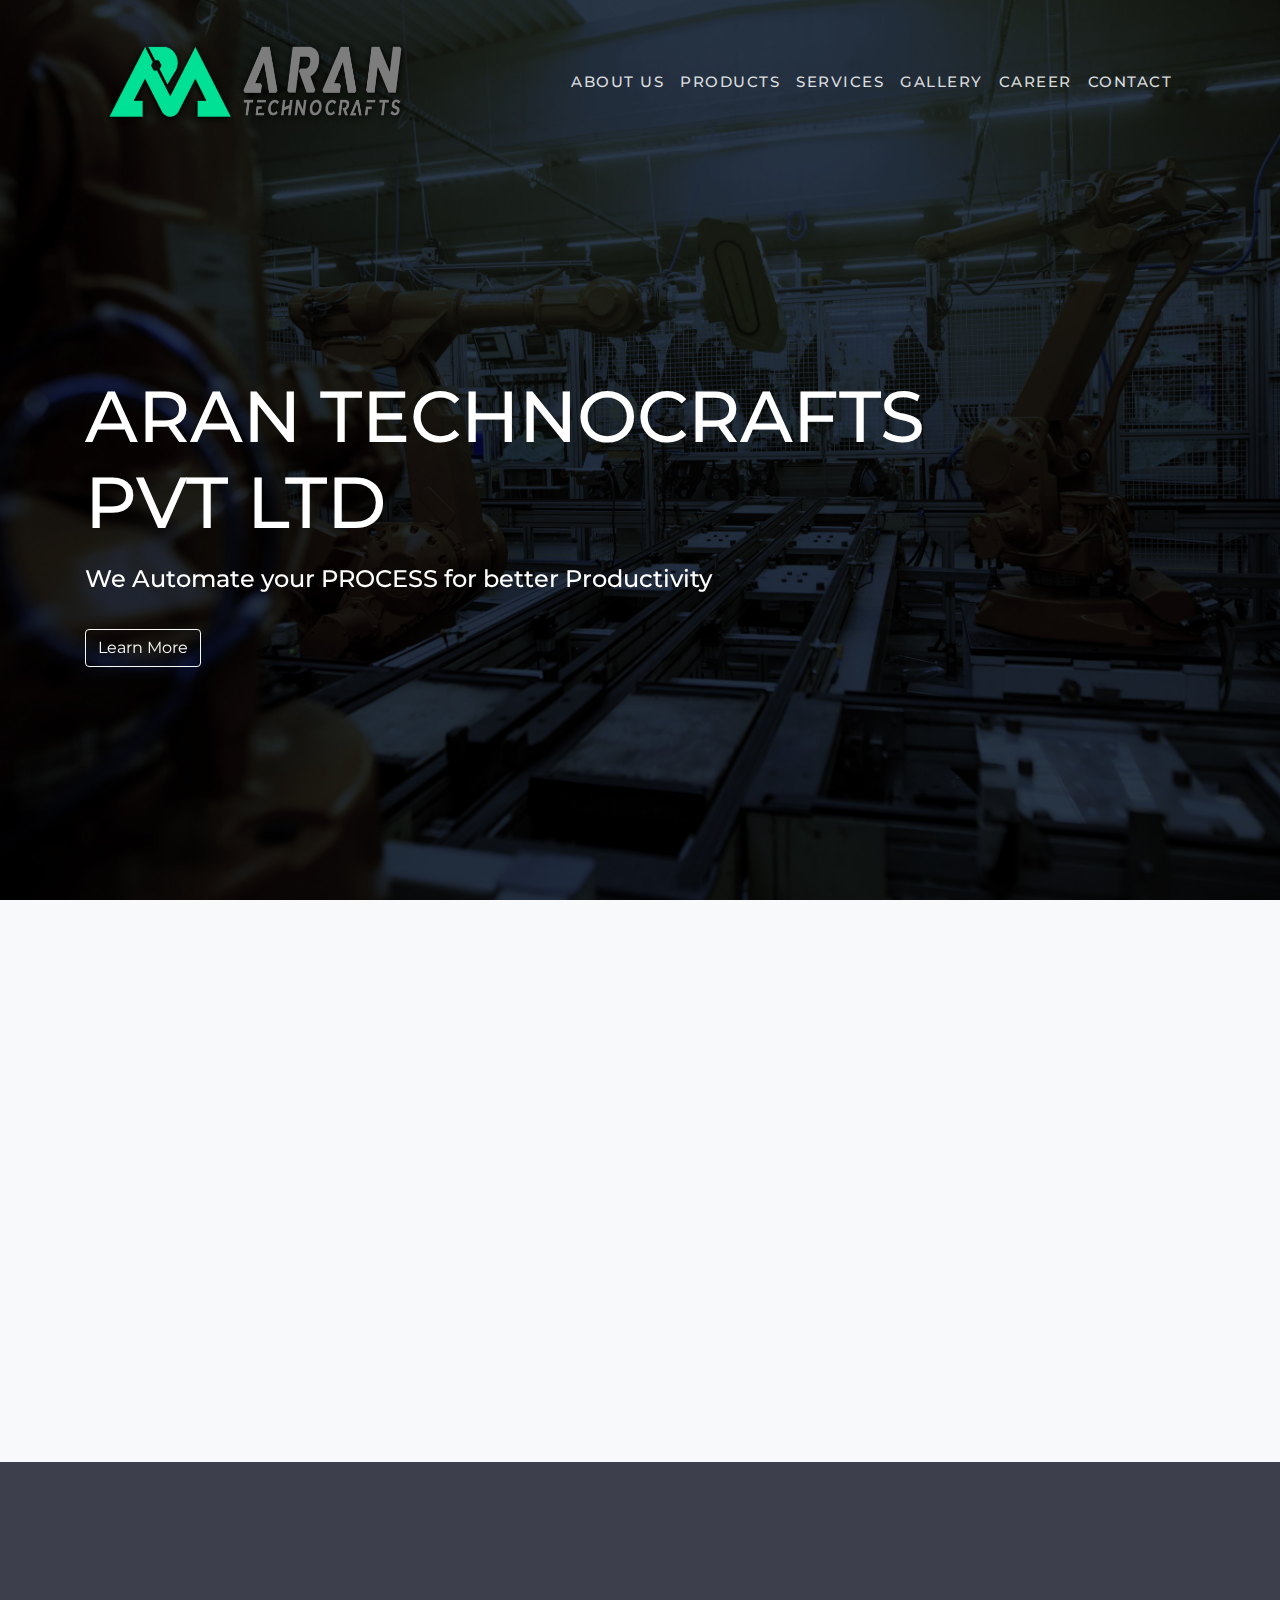
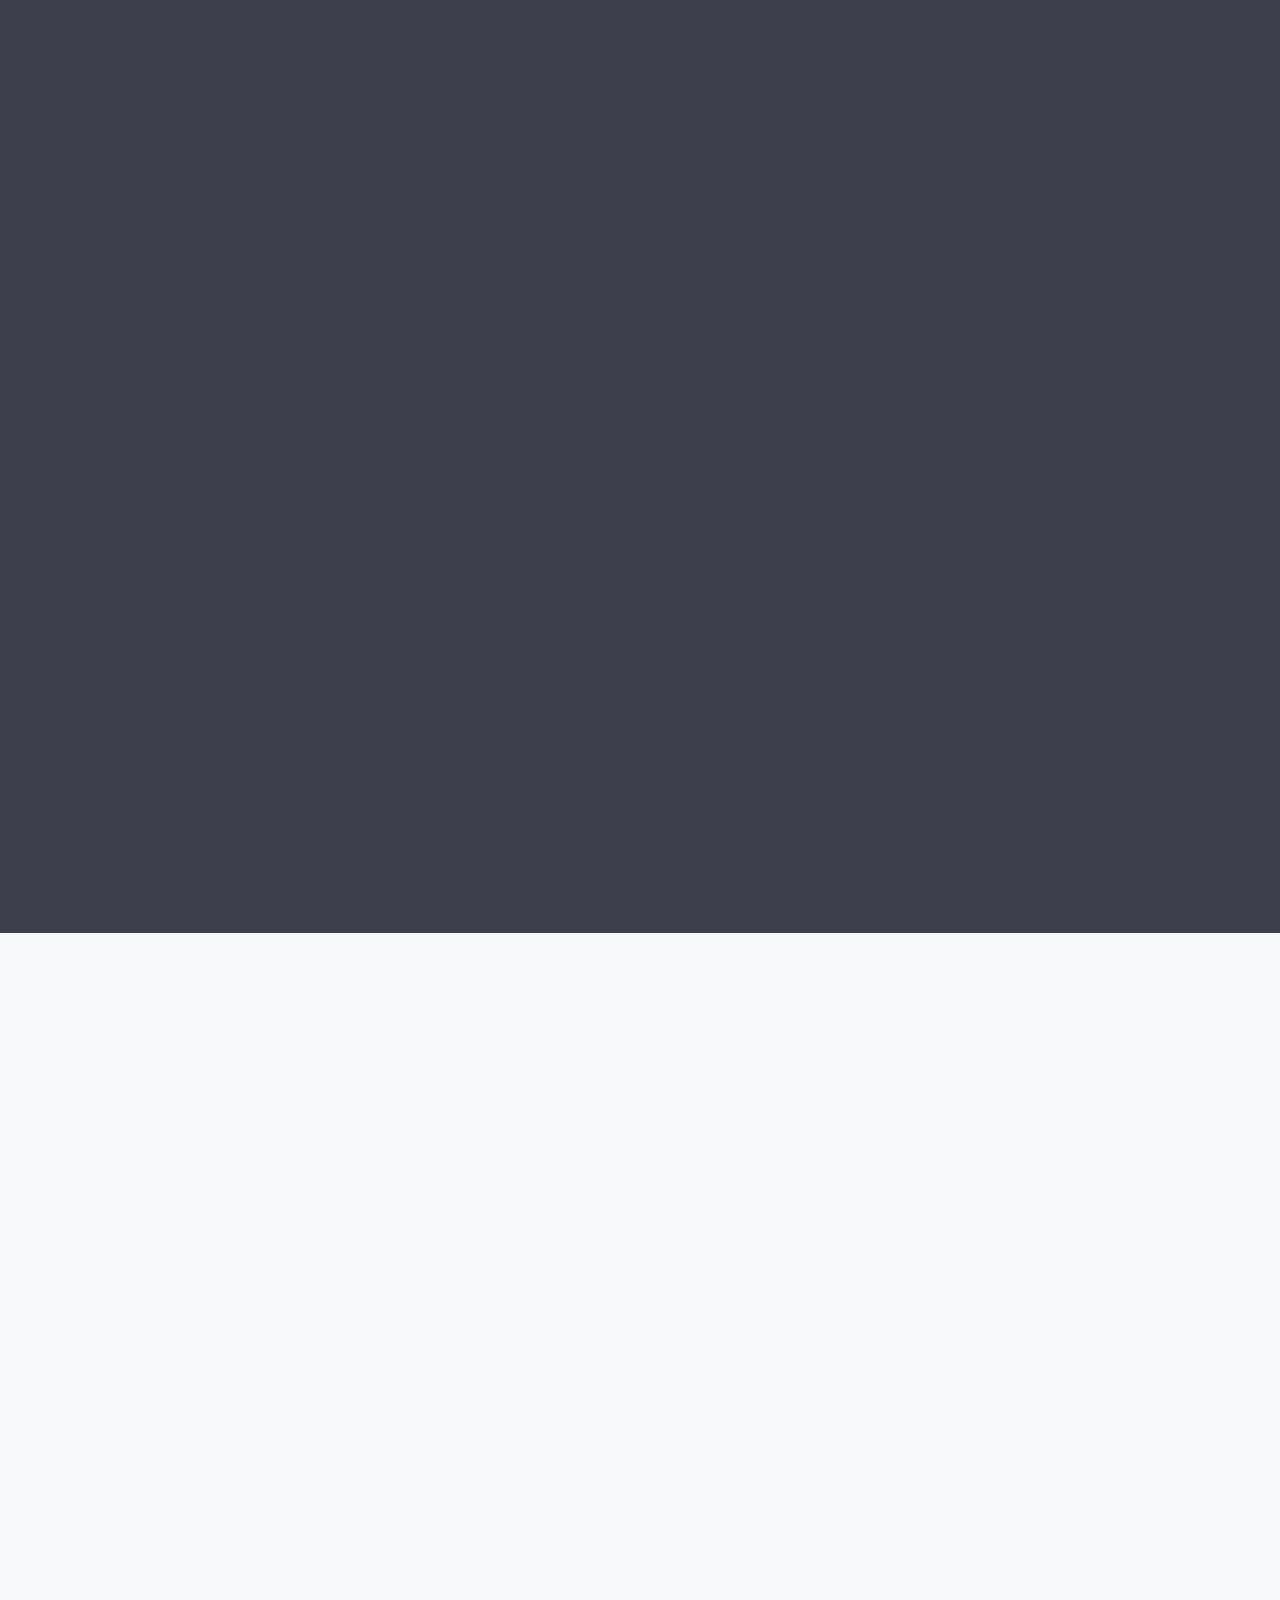
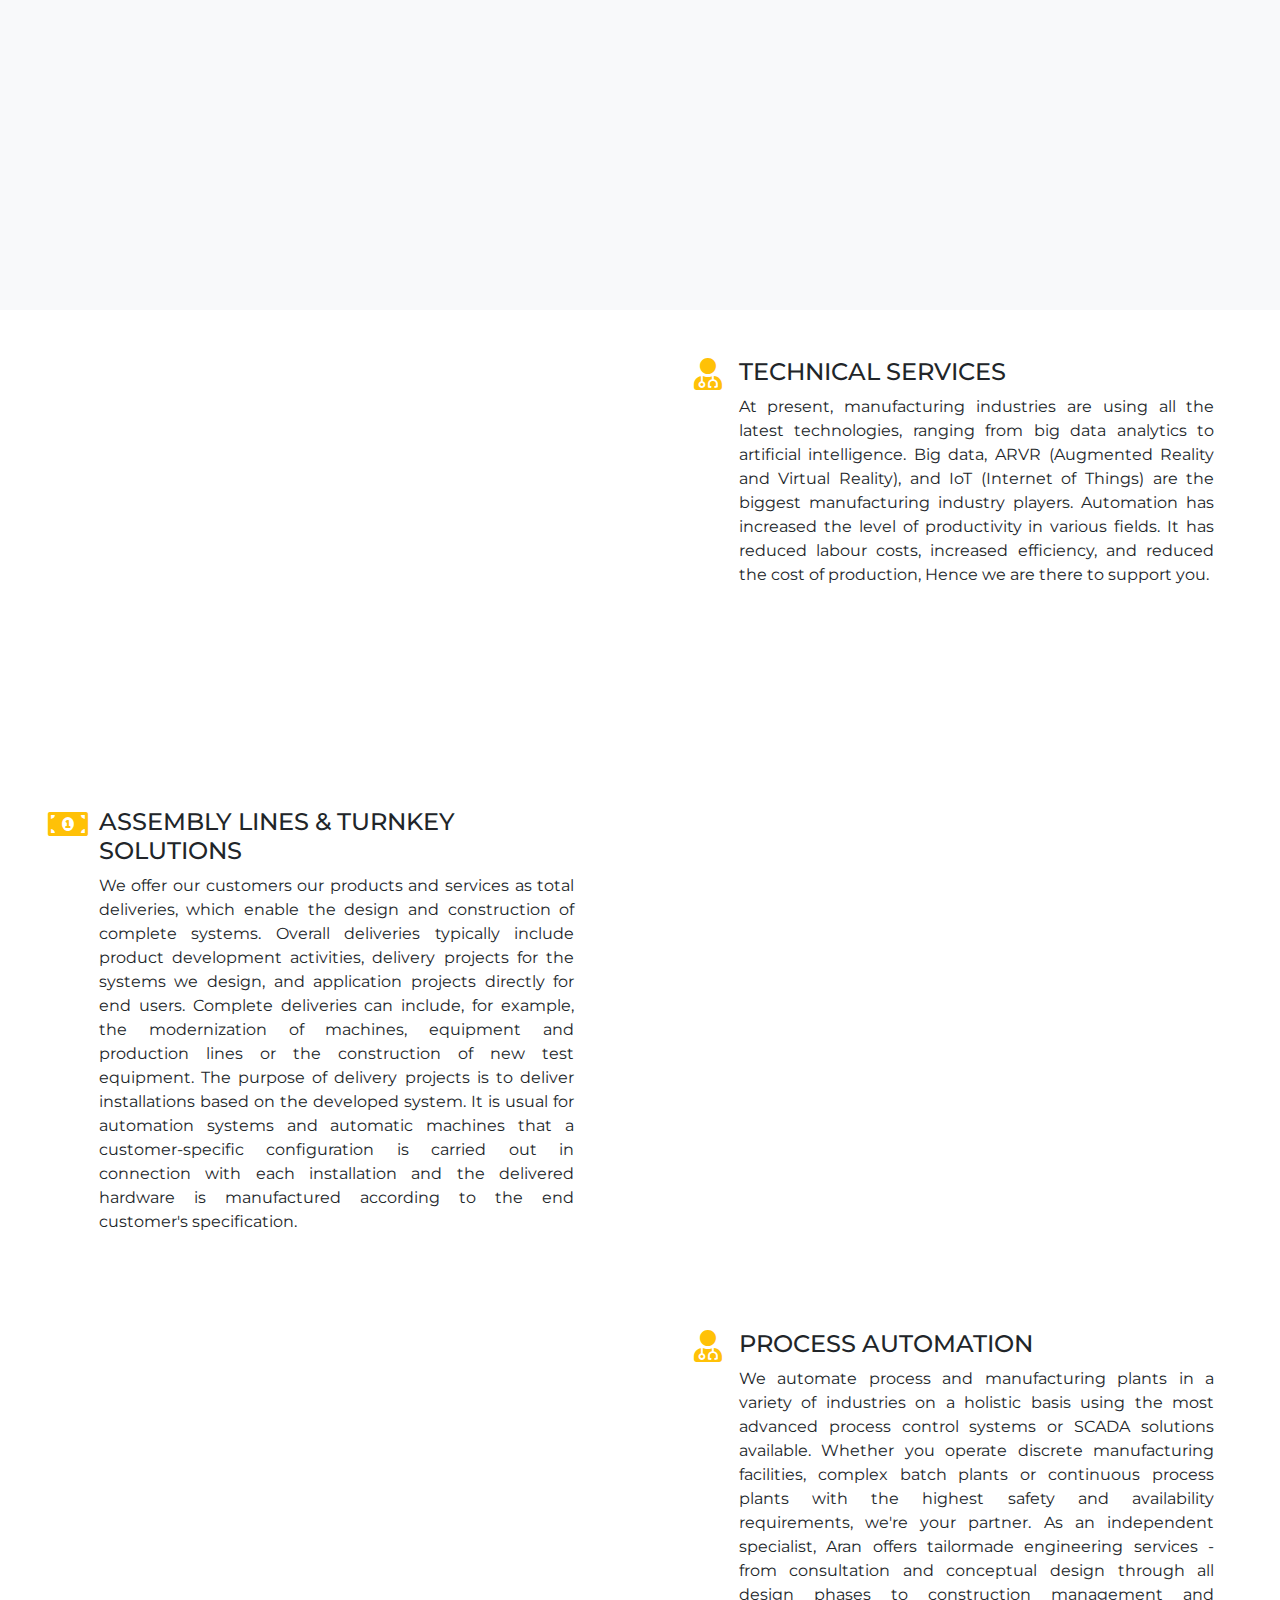
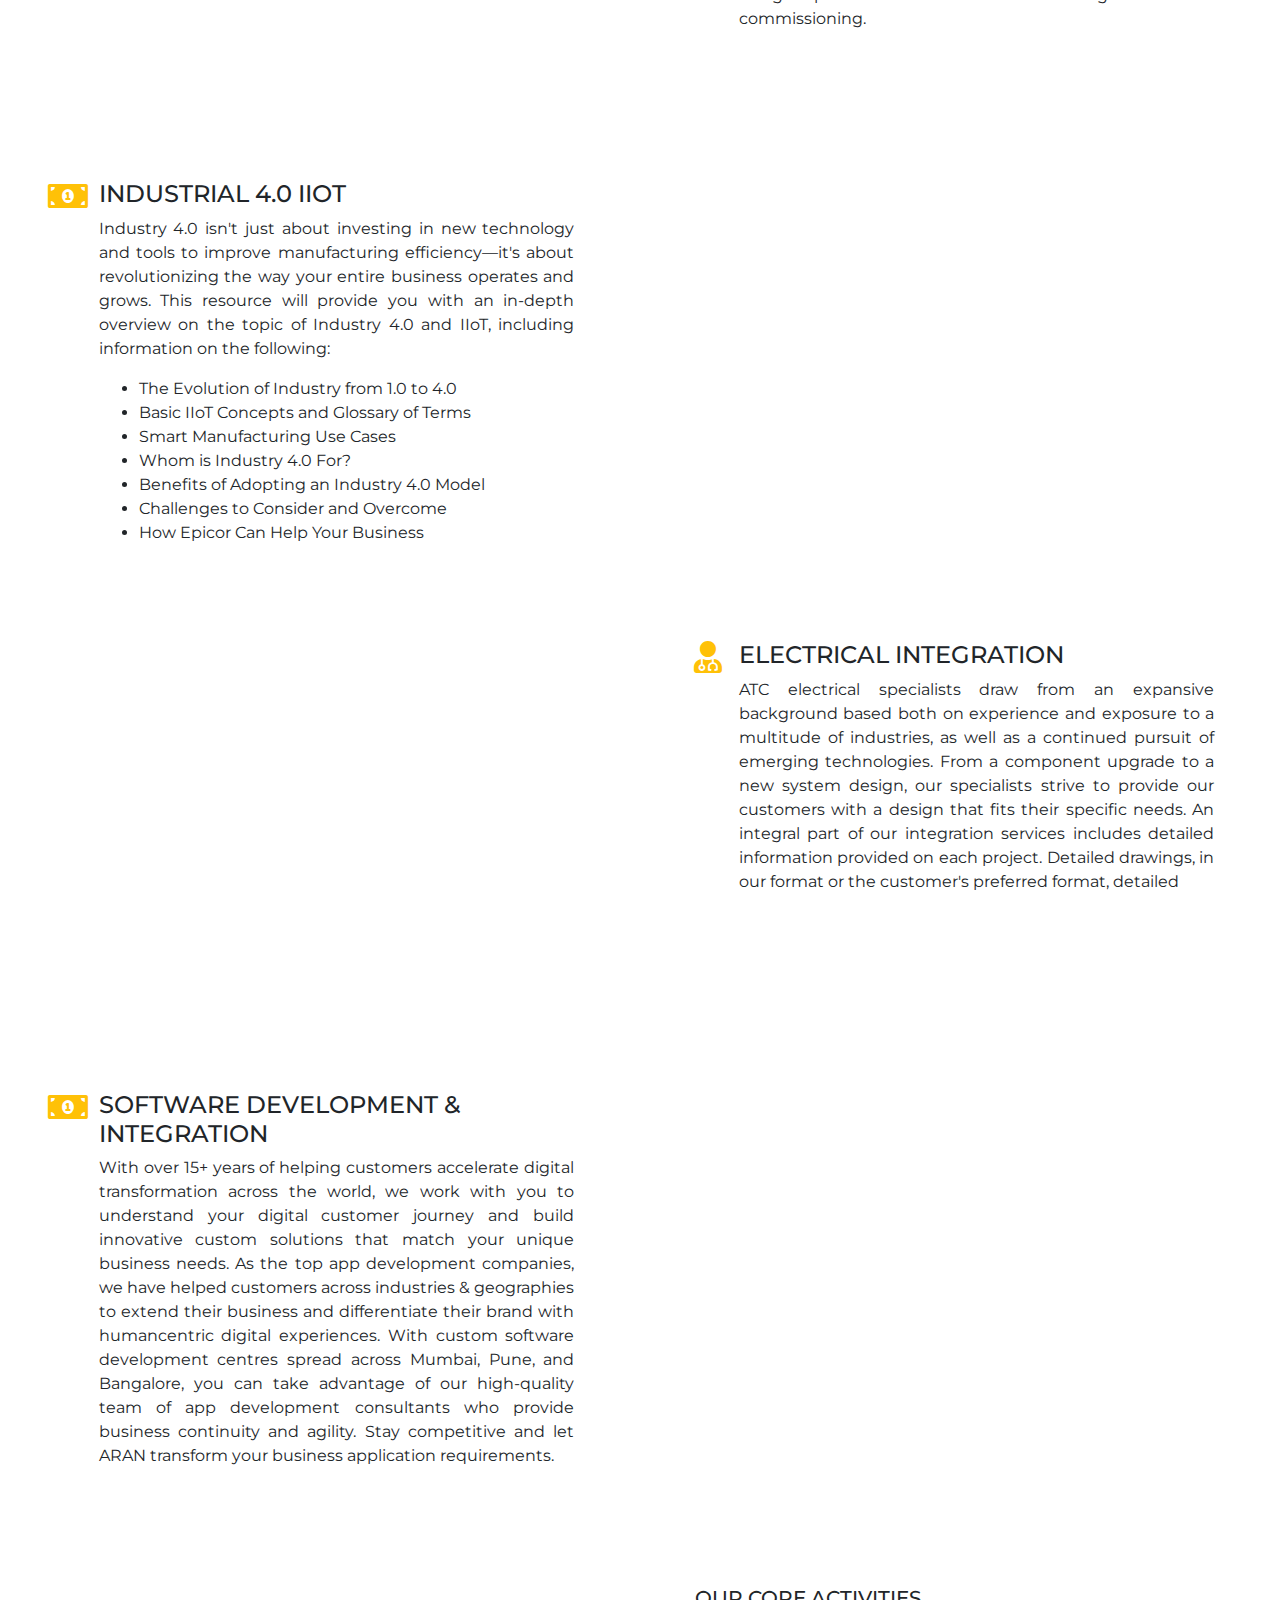
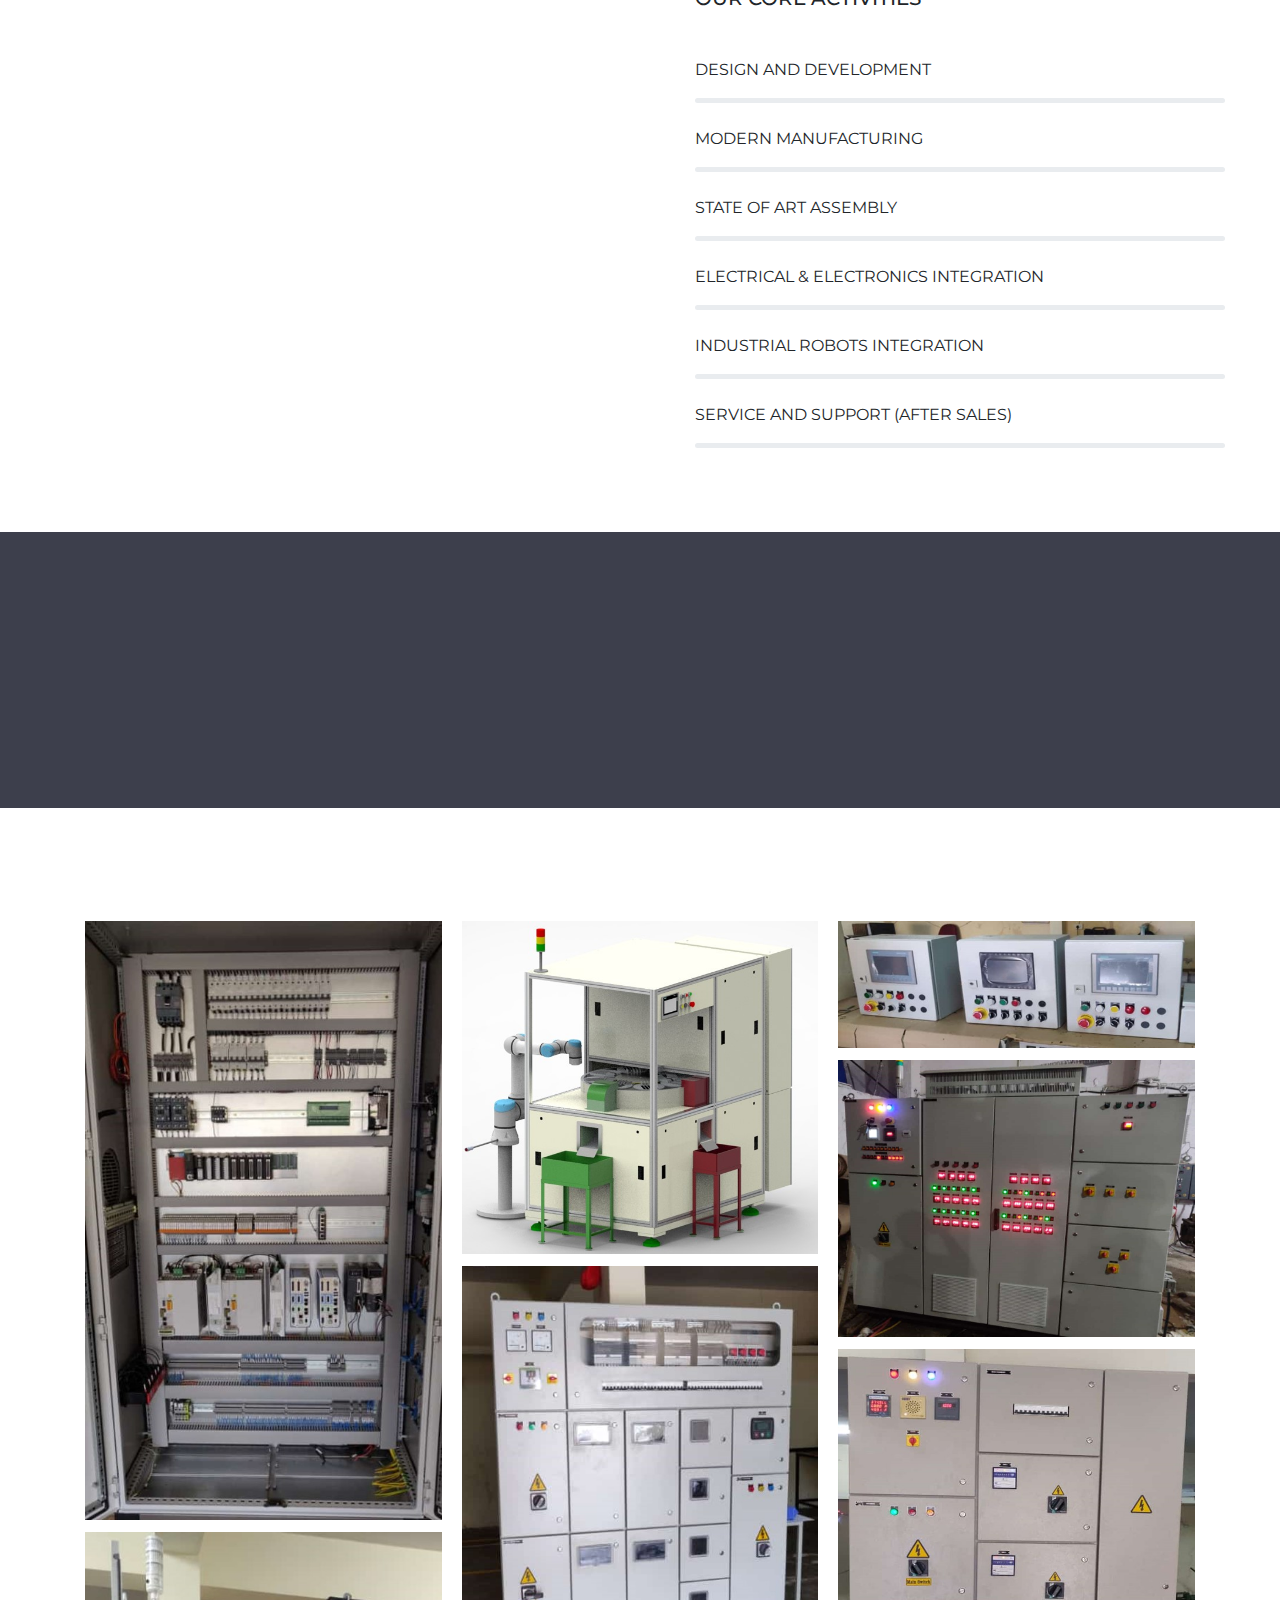
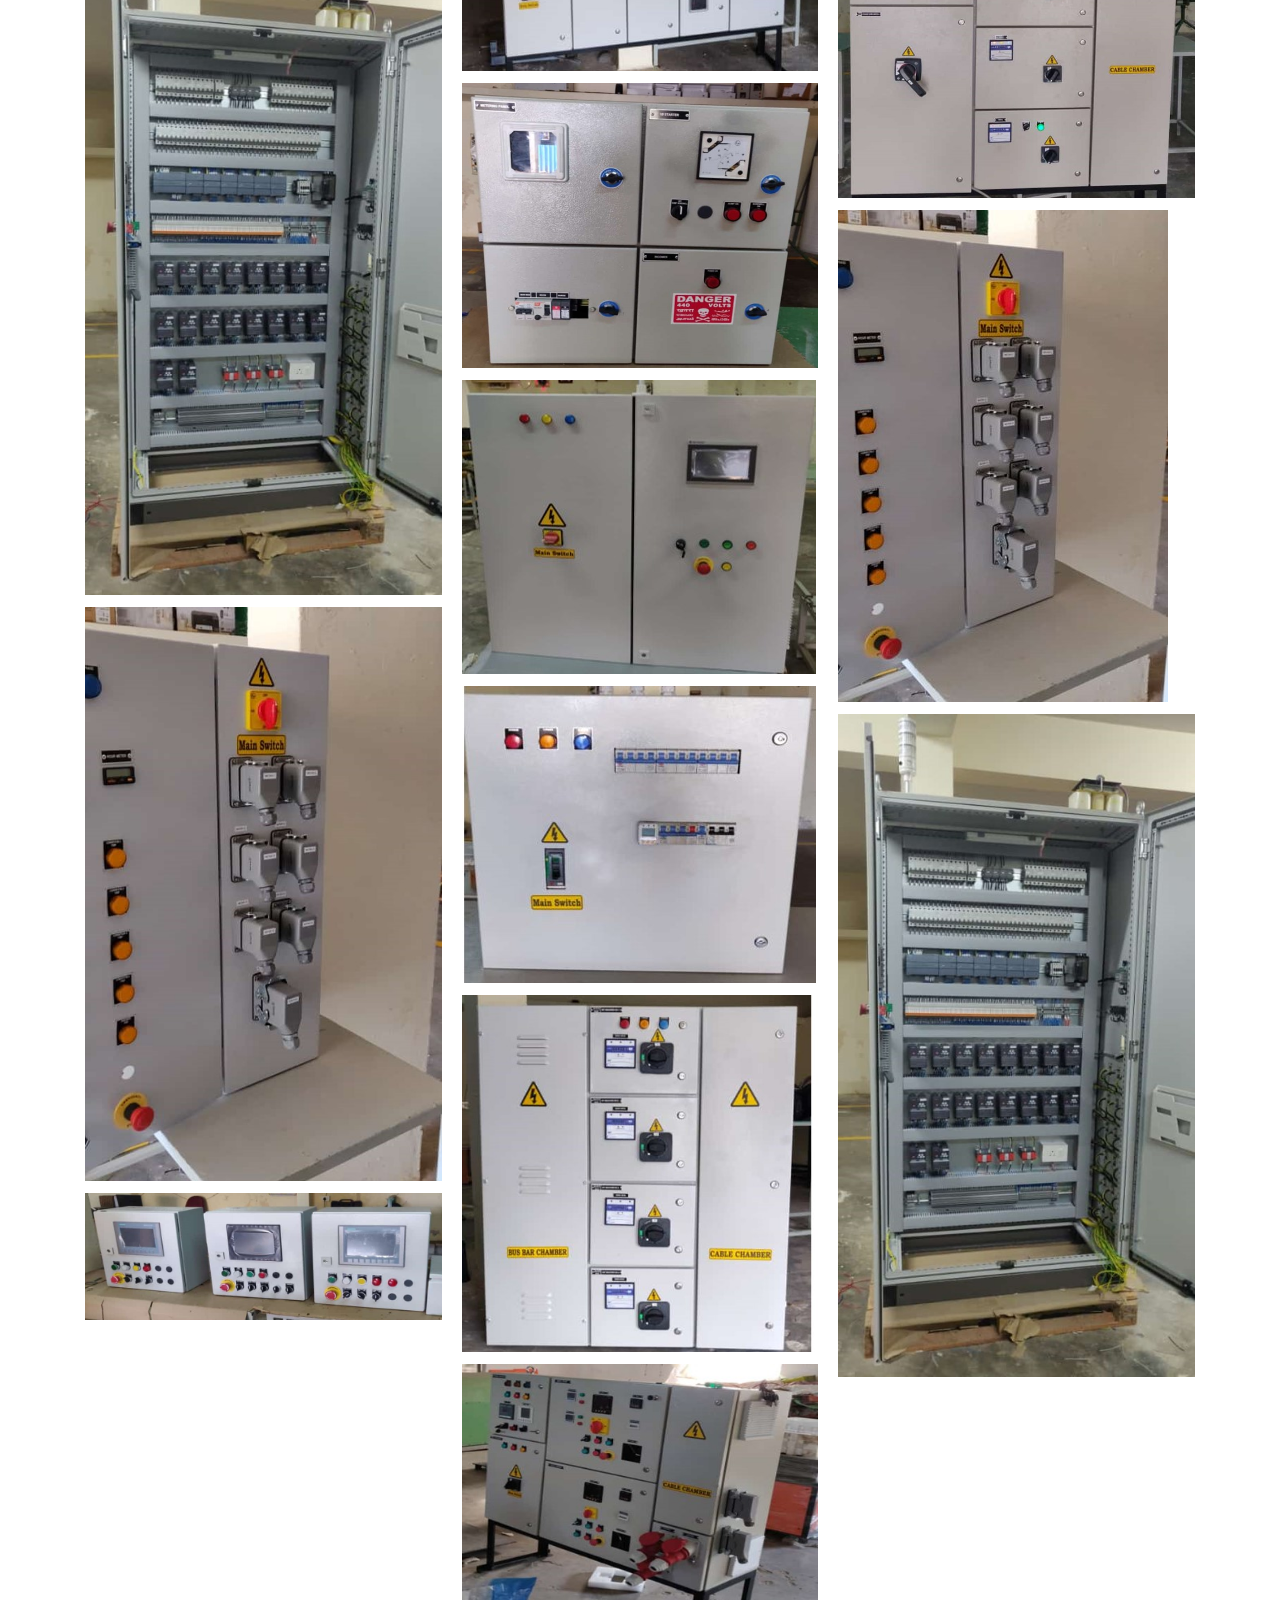
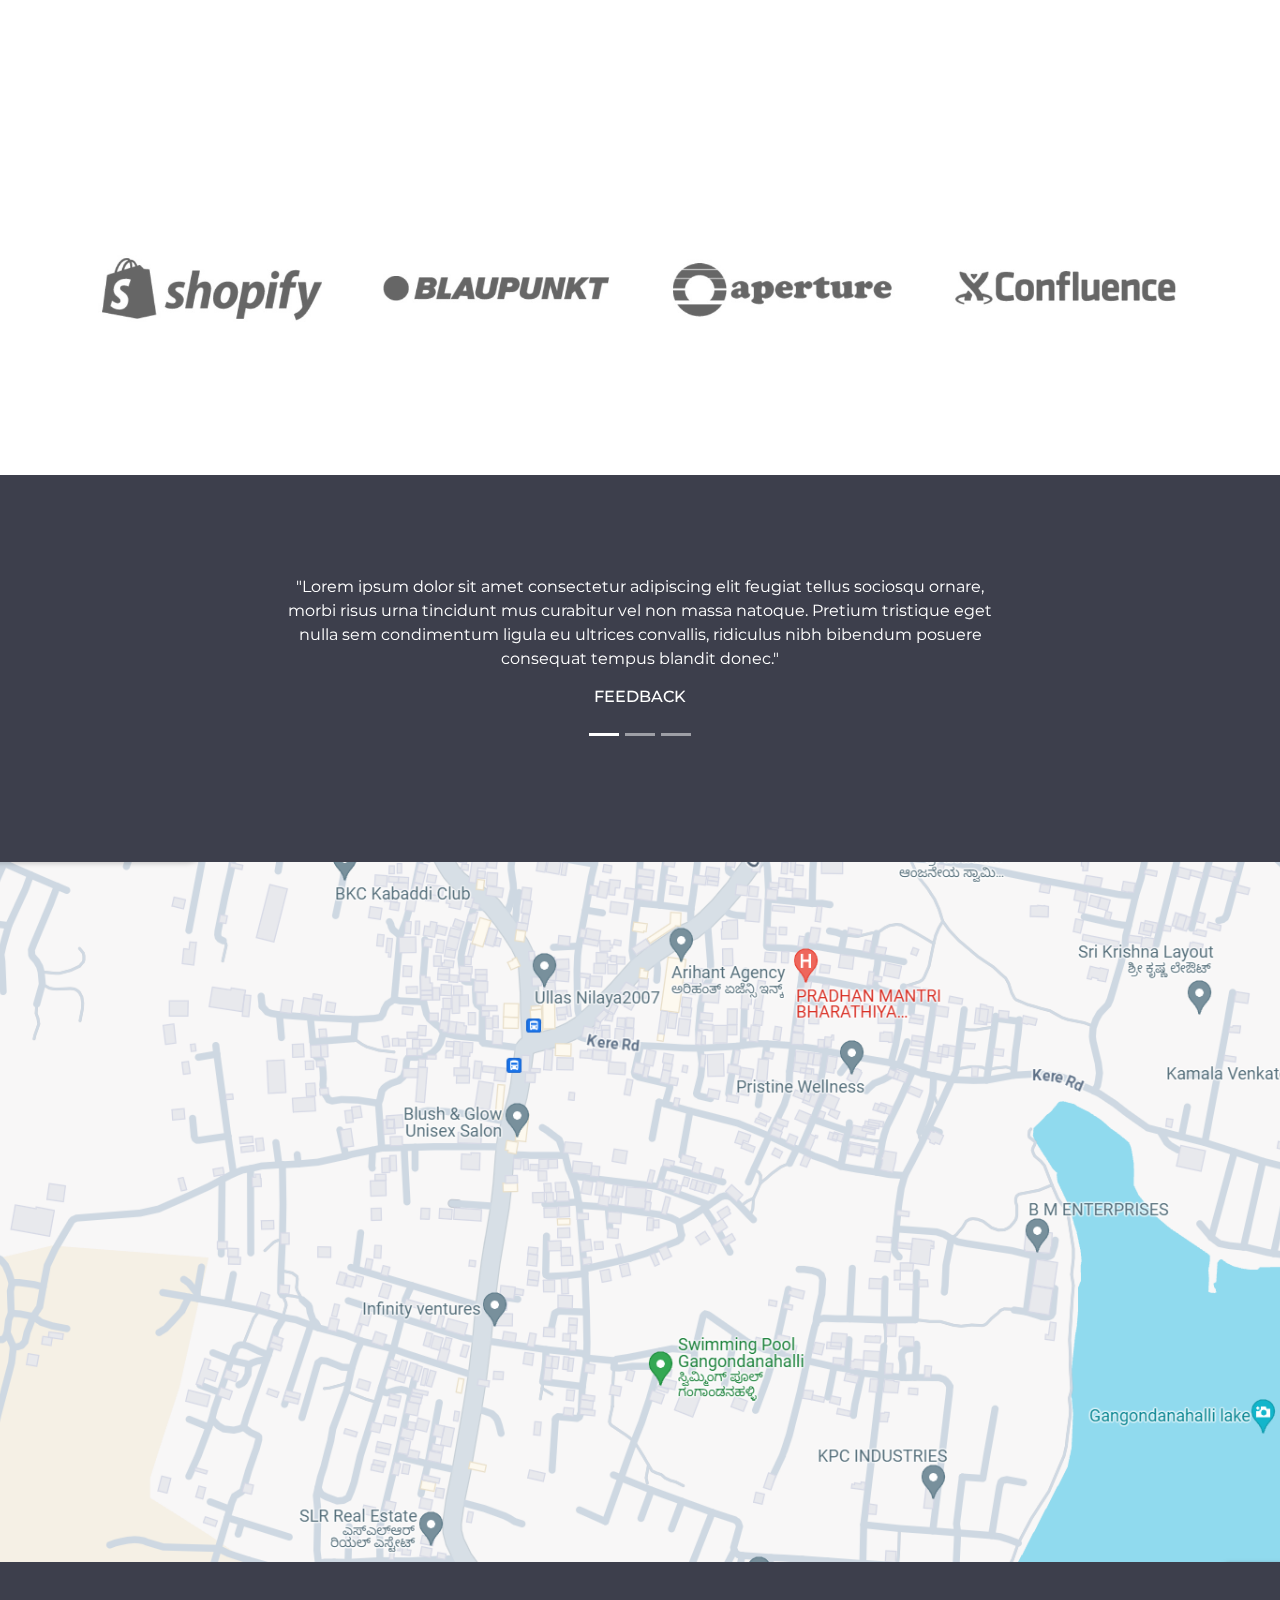
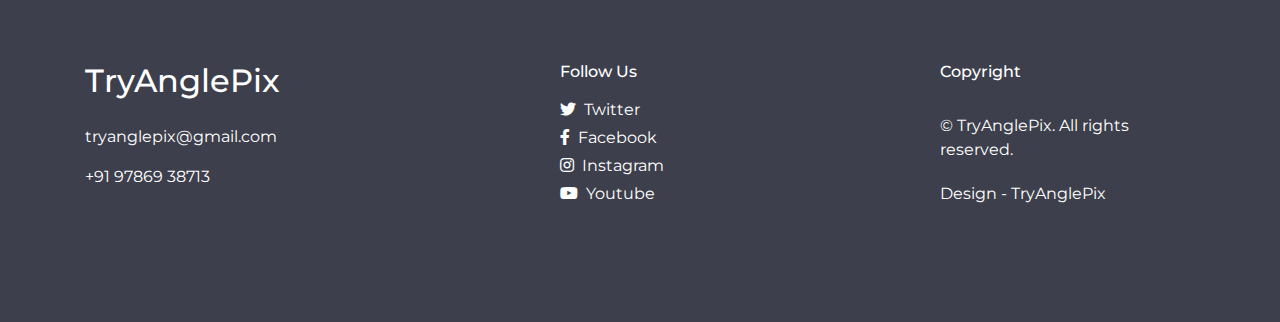
<file: index.html>
<!DOCTYPE html>
<html lang="en-US">
  <head>
    <meta charset="UTF-8">
    <meta http-equiv="X-UA-Compatible" content="IE=edge">
    <meta name="viewport" content="width=device-width, initial-scale=1">
    <title>Aran Technocrafts</title>
    <link rel="icon" type="image/x-icon" href="images/favicon.ico">
    <link rel="preconnect" href="https://fonts.gstatic.com" crossorigin="crossorigin"/>
    <link rel="preload" as="style" href="https://fonts.googleapis.com/css2?family=Montserrat:wght@400;500;700&amp;display=swap"/>
    <link rel="stylesheet" href="https://fonts.googleapis.com/css2?family=Montserrat:wght@400;500;700&amp;display=swap" media="print" onload="this.media='all'"/>
    <noscript>
      <link rel="stylesheet" href="https://fonts.googleapis.com/css2?family=Montserrat:wght@400;500;700&amp;display=swap"/>
    </noscript>
    <link href="css/bootstrap.min.css?ver=1.2.0" rel="stylesheet">
    <link href="css/font-awesome/css/all.min.css?ver=1.2.0" rel="stylesheet">
    <link href="css/aos.css?ver=1.2.0" rel="stylesheet">
    <link href="css/ekko-lightbox.css?ver=1.2.0" rel="stylesheet">
    <link href="css/main.css?ver=1.2.0" rel="stylesheet">
    <noscript>
      <style type="text/css">
        [data-aos] {
            opacity: 1 !important;
            transform: translate(0) scale(1) !important;
        }
      </style>
    </noscript>
  </head>
  <body id="top">
    <header class="d-flex flex-column">      
      <div class="container pt-4">
        <nav class="navbar navbar-expand-lg navbar-dark bg-transparent px-0">
          <div class="container"><img class="img-fluid pr-3 aa-logo-img" src="images/Aran_Logo.png" alt="logo" style="width:325px;height:100px;filter: drop-shadow(1px 1px 3px #030303); ">
            <button class="navbar-toggler" type="button" data-toggle="collapse" data-target="#da-navbarNav" aria-controls="da-navbarNav" aria-expanded="false" aria-label="Toggle navigation"><span class="navbar-toggler-icon"></span></button>
            <div class="collapse navbar-collapse text-uppercase" id="da-navbarNav">
              <ul class="navbar-nav ml-auto">
                <li class="nav-item"><a class="nav-link smooth-scroll" href="#about_us">About us</a></li>
                <li class="nav-item"><a class="nav-link smooth-scroll" href="#products">Products</a></li>
                <li class="nav-item"><a class="nav-link smooth-scroll" href="#services">Services</a></li>
                <li class="nav-item"><a class="nav-link smooth-scroll" href="#gallery">Gallery</a></li>
                <li class="nav-item"><a class="nav-link smooth-scroll" href="#career">Career</a></li>
                <li class="nav-item"><a class="nav-link smooth-scroll" href="#contact">Contact</a></li>
              </ul>
            </div>
          </div>
      </nav>
      </div>
      <div class="da-home-page-text flex-grow-1 d-flex align-items-center" data-aos="fade-right" data-aos-duration="1000">
        <div class="container">
          <div class="col-md-10 col-sm-12 px-0 mx-0">
            <h2 class="display-3 text-uppercase">ARAN TECHNOCRAFTS PVT LTD</h2>
            <h3 class="h4 mt-3">We Automate your PROCESS for better Productivity</h3><a class="smooth-scroll btn btn-outline-light mt-4" href="#about_us">Learn More</a>
          </div>
        </div>
      </div>
    </header>
    <div class="page-content">
      <div>
        
<div class="da-section da-work bg-light" id="about_us">
  <div class="container">
    <div class="h3 pb-3 text-center" data-aos="fade-up">Who We Are?</div>
    <p class="px-5 pb-5 text-align" data-aos="fade-up" style="text-align: justify;margin-left: 40px;">We are experts in the design, production and installation of a wide range of equipment for
      assembly process automation and specialists in the design and manufacture of bespoke production and
      automated assembly line equipment, Test Benches and semi or fully automated assembly lines. An automatic
      assembly machine can incorporate automatic testing and mechanical handling.<br><br>
      We have integrated these modules into our fully automated machines. The Industrial
      Automation Machinery that ARAN Technocrafts Supplies can be a Single Assembly Bench. ARAN Technocrafts
      are Leaders in End-to-End Traceability Solutions – DAQ Features Technology and have Supplied Automated
      Systems Across a Range of Industries. At ARAN Technocrafts, Our Customer’s Requirements are at the Forefront
      of Our Designs to Ensure the Equipment Suits their needs.</p>
  </div>
</div>
<div class="da-section da-work bg-secondary" id="why">
  <div class="container">
    <div class="h3 pb-3 text-center text-white" data-aos="fade-up">Why Work With Us?</div>
    <p class="px-5 pb-5 text-center text-white" data-aos="fade-up">We are not just providers; We are architects of innovation, dedicated to sculpting a future where your business stands as a beacon of unparalleled success. Rooted in a foundation of unwavering commitment, we meticulously focus on transformative strategies that reinvigorate every facet of your firm.</p>
    <div class="row">
      <div class="col-md-4">
        <div class="card mb-3" data-aos="flip-left">
          <div class="card-body mt-4 mb-1 text-center"><i class="pb-3 text-primary fas fa-briefcase fa-3x"></i>
            <div class="h4 pb-3">Performance</div>
            <p> By optimizing the performance of your machines and company operations, we ensure that your every endeavor resonates with unprecedented efficiency and excellence.</p>
          </div>
        </div>
      </div>
      <div class="col-md-4">
        <div class="card mb-3" data-aos="zoom-in-up">
          <div class="card-body mt-4 mb-1 text-center"><i class="pb-3 text-primary fas fa-briefcase fa-3x"></i>
            <div class="h4 pb-3">Limitless Potential</div>
            <p>Through ingenious methodologies, we pave the way for a seamless acceleration of your manufacturing processes, ensuring that your products reach the market with unmatched speed and precision.</p>
          </div>
        </div>
      </div>
      <div class="col-md-4">
        <div class="card mb-3" data-aos="flip-right">
          <div class="card-body mt-4 mb-1 text-center"><i class="pb-3 text-primary fas fa-briefcase fa-3x"></i>
            <div class="h4 pb-3">Quality Control</div>
            <p>Impeccable precision, unwavering consistency, and rigorous standards become the hallmark of every product that bears your esteemed brand, earning you the trust and loyalty of your discerning customers.</p>
          </div>
        </div>
      </div>
      <div class="col-md-4">
        <div class="card mb-3" data-aos="flip-left">
          <div class="card-body mt-4 mb-1 text-center"><i class="pb-3 text-primary fas fa-briefcase fa-3x"></i>
            <div class="h4 pb-3">Maximizing Profits</div>
            <p>By minimizing losses, we pave the way for maximized profits, illuminating a path toward financial brilliance.</p>
          </div>
        </div>
      </div>
      <div class="col-md-4">
        <div class="card mb-3" data-aos="zoom-in-up">
          <div class="card-body mt-4 mb-1 text-center"><i class="pb-3 text-primary fas fa-briefcase fa-3x"></i>
            <div class="h4 pb-3">Automation Excellence</div>
            <p>By harnessing the power of automation, we not only reduce operational costs but also open the door to unprecedented scalability.</p>
          </div>
        </div>
      </div>
      <div class="col-md-4">
        <div class="card mb-3" data-aos="flip-right">
          <div class="card-body mt-4 mb-1 text-center"><i class="pb-3 text-primary fas fa-briefcase fa-3x"></i>
            <div class="h4 pb-3">Design & Development</div>
            <p>With creativity as our guide and technology as our tool, we design and develop new products that redefine the market landscape.</p>
          </div>
        </div>
      </div>
    </div>
  </div>
</div>
<div class="da-section bg-light" id="products">
  <div class="da-services">
    <div class="container text-center">
      <div class="h3 pb-5 text-center" data-aos="fade-up">Our Verticals</div>
      <div class="row">
        <div class="col-md-4">
          <div class="card mb-3" data-aos="fade-in" data-aos-duration="300"><img src="images/da-vert-1.jpg" alt="Turnkey Solutions" height="190">
            <div class="card-body py-5" data-aos="zoom-in" data-aos-duration="500">
              <div class="text-primary">
                <p class="font-weight-bold">TURNKEY SOLUTIONS</p>
              </div>
            </div>
          </div>
        </div>
        <div class="col-md-4">
          <div class="card mb-3" data-aos="fade-in" data-aos-duration="800"><img src="images/da-vert-2.jpg" alt="Industrial Robotics Solution" height="190">
            <div class="card-body py-5" data-aos="zoom-in" data-aos-duration="1000">
              <div class="text-primary">
                <p class="font-weight-bold">INDUSTRIAL ROBOTICS SOLUTION</p>
              </div>
            </div>
          </div>
        </div>
        <div class="col-md-4">
          <div class="card mb-3" data-aos="fade-in" data-aos-duration="1300"><img src="images/da-vert-3.jpg" alt="Track & Trace Solution" height="190">
            <div class="card-body py-5" data-aos="zoom-in" data-aos-duration="1500">
              <div class="text-primary">
                <p class="font-weight-bold">TRACK & TRACE SOLUTION</p>
              </div>
            </div>
          </div>
        </div>
        <div class="col-md-4">
          <div class="card mb-3" data-aos="fade-in" data-aos-duration="1800"><img src="images/da-vert-4.jpg" alt="Electrical Integration" height="190">
            <div class="card-body py-5" data-aos="zoom-in" data-aos-duration="2000">
              <div class="text-primary">
                <p class="font-weight-bold">ELECTRICAL INTEGRATION</p>
              </div>
            </div>
          </div>
        </div>
        <div class="col-md-4">
          <div class="card mb-3" data-aos="fade-in" data-aos-duration="2300"><img src="images/da-vert-5.jpeg" alt="Software Integration" height="190">
            <div class="card-body py-5" data-aos="zoom-in" data-aos-duration="2500">
              <div class="text-primary">
                <p class="font-weight-bold">SOFTWARE INTEGRATION</p>
              </div>
            </div>
          </div>
        </div>
        <div class="col-md-4">
          <div class="card mb-3" data-aos="fade-in" data-aos-duration="2800"><img src="images/da-vert-6.jpg" alt="Panel Building" height="190">
            <div class="card-body py-5" data-aos="zoom-in" data-aos-duration="3000">
              <div class="text-primary">
                <p class="font-weight-bold">PANEL BUILDING</p>
              </div>
            </div>
          </div>
        </div>
      </div>
    </div>
  </div>
</div>
<div class="da-projects" id="services">
  <div class="row mx-0">
    <div class="col-md-6 px-0 da-project-1" style="background-image: url('images/da-img-2.jpg')" data-aos="zoom-in"></div>
    <div class="col-md-6 pl-5 pt-5 pb-3">
      <div class="row">
        <div class="col-1 da-project-icon"><i class="text-warning fas fa-user-md fa-2x fa-fw"></i></div>
        <div class="col-10">
          <div class="h4">TECHNICAL SERVICES</div>
          <p style="text-align: justify;">At present, manufacturing industries are using all the latest technologies, ranging from big data analytics to artificial intelligence. Big data, ARVR (Augmented Reality and Virtual Reality), and IoT (Internet of Things) are the biggest manufacturing industry players. Automation has increased the level of productivity in various fields. It has reduced labour costs, increased efficiency, and reduced the cost of production, Hence we are there to support you.</p>
        </div>
      </div>
    </div>
  </div>
  <div class="row mx-0">
    <div class="col-md-6 pl-5 pt-5 pb-3">
      <div class="row mb-3">
        <div class="col-1 da-project-icon"><i class="text-warning fas fa-money-bill-alt fa-2x fa-fw"></i></div>
        <div class="col-10">
          <div class="h4">ASSEMBLY LINES & TURNKEY SOLUTIONS</div>
          <p style="text-align: justify;">We offer our customers our products and services as total deliveries, which enable the design and construction of
            complete systems. Overall deliveries typically include
            product development activities, delivery projects for the
            systems we design, and application projects directly for end
            users. Complete deliveries can include, for example, the
            modernization of machines, equipment and production lines
            or the construction of new test equipment.
            The purpose of delivery projects is to deliver installations
            based on the developed system. It is usual for automation
            systems and automatic machines that a customer-specific
            configuration is carried out in connection with each
            installation and the delivered hardware is manufactured
            according to the end customer's specification.</p>
        </div>
      </div>
    </div>
    <div class="col-md-6 px-0 da-project-2" style="background-image: url('images/da-img-3.jpg')" data-aos="zoom-in"></div>
  </div>
  <div class="row mx-0">
    <div class="col-md-6 px-0 da-project-1" style="background-image: url('images/da-img-4.jpg')" data-aos="zoom-in"></div>
    <div class="col-md-6 pl-5 pt-5 pb-3">
      <div class="row">
        <div class="col-1 da-project-icon"><i class="text-warning fas fa-user-md fa-2x fa-fw"></i></div>
        <div class="col-10">
          <div class="h4">PROCESS AUTOMATION</div>
          <p style="text-align: justify;">We automate process and manufacturing plants in a variety
            of industries on a holistic basis using the most advanced
            process control systems or SCADA solutions available.
            Whether you operate discrete manufacturing facilities,
            complex batch plants or continuous process plants with the
            highest safety and availability requirements, we're your
            partner. As an independent specialist, Aran offers tailormade
            engineering services - from consultation and
            conceptual design through all design phases to construction
            management and commissioning.</p>
        </div>
      </div>
    </div>
  </div>
  <div class="row mx-0">
    <div class="col-md-6 pl-5 pt-5 pb-3">
      <div class="row mb-3">
        <div class="col-1 da-project-icon"><i class="text-warning fas fa-money-bill-alt fa-2x fa-fw"></i></div>
        <div class="col-10">
          <div class="h4">INDUSTRIAL 4.0 IIOT</div>
          <p style="text-align: justify;">Industry 4.0 isn't just about investing in new technology and
            tools to improve manufacturing efficiency—it's about
            revolutionizing the way your entire business operates and
            grows. This resource will provide you with an in-depth
            overview on the topic of Industry 4.0 and IIoT, including
            information on the following:
            <ul>
              <li>The Evolution of Industry from 1.0 to 4.0</li>
              <li>Basic IIoT Concepts and Glossary of Terms</li>
              <li>Smart Manufacturing Use Cases</li>
              <li>Whom is Industry 4.0 For?</li>
              <li>Benefits of Adopting an Industry 4.0 Model</li>
              <li>Challenges to Consider and Overcome</li>
              <li>How Epicor Can Help Your Business</li>
            </ul>
          </p>
        </div>
      </div>
    </div>
    <div class="col-md-6 px-0 da-project-2" style="background-image: url('images/da-img-5.jpg')" data-aos="zoom-in"></div>
  </div>
  <div class="row mx-0">
    <div class="col-md-6 px-0 da-project-1" style="background-image: url('images/da-img-6.jpg')" data-aos="zoom-in"></div>
    <div class="col-md-6 pl-5 pt-5 pb-3">
      <div class="row">
        <div class="col-1 da-project-icon"><i class="text-warning fas fa-user-md fa-2x fa-fw"></i></div>
        <div class="col-10">
          <div class="h4">ELECTRICAL INTEGRATION</div>
          <p style="text-align: justify;">ATC electrical specialists draw from an expansive
            background based both on experience and exposure to a
            multitude of industries, as well as a continued pursuit of
            emerging technologies. From a component upgrade to a
            new system design, our specialists strive to provide our
            customers with a design that fits their specific needs. An
            integral part of our integration services includes detailed
            information provided on each project. Detailed drawings,
            in our format or the customer's preferred format, detailed</p>
        </div>
      </div>
    </div>
  </div>
  <div class="row mx-0">
    <div class="col-md-6 pl-5 pt-5 pb-3">
      <div class="row mb-3">
        <div class="col-1 da-project-icon"><i class="text-warning fas fa-money-bill-alt fa-2x fa-fw"></i></div>
        <div class="col-10">
          <div class="h4">SOFTWARE DEVELOPMENT & INTEGRATION</div>
          <p style="text-align: justify;">With over 15+ years of helping customers accelerate digital
            transformation across the world, we work with you to
            understand your digital customer journey and build
            innovative custom solutions that match your unique business
            needs. As the top app development companies, we have
            helped customers across industries & geographies to extend
            their business and differentiate their brand with humancentric
            digital experiences. With custom software
            development centres spread across Mumbai, Pune, and
            Bangalore, you can take advantage of our high-quality team
            of app development consultants who provide business
            continuity and agility. Stay competitive and let ARAN
            transform your business application requirements.
          </p>
        </div>
      </div>
    </div>
    <div class="col-md-6 px-0 da-project-2" style="background-image: url('images/da-img-7.jpg')" data-aos="zoom-in"></div>
  </div>
</div>
<div class="da-expertise">
  <div class="row mx-0">
    <div class="col-md-6 px-0 da-exp-image" style="background-image: url('images/da-img-8.jpg')" data-aos="zoom-in"></div>
    <div class="col-md-6 da-exp-skills">
      <div class="container text-uppercase">
        <h3 class="h5 mb-5">OUR CORE ACTIVITIES</h3>
        <div class="col px-0 mb-4">
          <p>DESIGN AND DEVELOPMENT</p>
          <div class="progress" style="height: 5px;">
            <div class="progress-bar" data-aos="progress-full" data-aos-offset="10" data-aos-duration="2000" role="progressbar" style="width: 100%;" aria-valuenow="25" aria-valuemin="0" aria-valuemax="100"></div>
          </div>
        </div>
        <div class="col px-0 mb-4">
          <p>MODERN MANUFACTURING</p>
          <div class="progress" style="height: 5px;">
            <div class="progress-bar" data-aos="progress-full" data-aos-offset="10" data-aos-duration="2000" role="progressbar" style="width: 100%;" aria-valuenow="25" aria-valuemin="0" aria-valuemax="100"></div>
          </div>
        </div>
        <div class="col px-0 mb-4">
          <p>STATE OF ART ASSEMBLY</p>
          <div class="progress" style="height: 5px;">
            <div class="progress-bar" data-aos="progress-full" data-aos-offset="10" data-aos-duration="2000" role="progressbar" style="width: 100%;" aria-valuenow="25" aria-valuemin="0" aria-valuemax="100"></div>
          </div>
        </div>
        <div class="col px-0 mb-4">
          <p>ELECTRICAL & ELECTRONICS INTEGRATION</p>
          <div class="progress" style="height: 5px;">
            <div class="progress-bar" data-aos="progress-full" data-aos-offset="10" data-aos-duration="2000" role="progressbar" style="width: 100%;" aria-valuenow="25" aria-valuemin="0" aria-valuemax="100"></div>
          </div>
        </div>
        <div class="col px-0 mb-4">
          <p>INDUSTRIAL ROBOTS INTEGRATION</p>
          <div class="progress" style="height: 5px;">
            <div class="progress-bar" data-aos="progress-full" data-aos-offset="10" data-aos-duration="2000" role="progressbar" style="width: 100%;" aria-valuenow="25" aria-valuemin="0" aria-valuemax="100"></div>
          </div>
        </div>
        <div class="col px-0 mb-4">
          <p>SERVICE AND SUPPORT (AFTER SALES)</p>
          <div class="progress" style="height: 5px;">
            <div class="progress-bar" data-aos="progress-full" data-aos-offset="10" data-aos-duration="2000" role="progressbar" style="width: 100%;" aria-valuenow="25" aria-valuemin="0" aria-valuemax="100"></div>
          </div>
        </div>
      </div>
    </div>
  </div>
</div>
<div class="da-section bg-secondary text-white">
  <div class="container">
    <div class="row px-4">
      <div class="col-md-3 col-sm-6">
        <div class="media py-2" data-aos="flip-up"><i class="mr-3 fas fa-clipboard-check  fa-3x fa-fw"></i>
          <div class="media-body">
            <div class="h5">105</div>
            <div class="h6">Projects Done</div>
          </div>
        </div>
      </div>
      <div class="col-md-3 col-sm-6">
        <div class="media py-2" data-aos="flip-up"><i class="mr-3 fas fa-smile  fa-3x fa-fw"></i>
          <div class="media-body">
            <div class="h5">57</div>
            <div class="h6">Happy Clients</div>
          </div>
        </div>
      </div>
      <div class="col-md-3 col-sm-6">
        <div class="media py-2" data-aos="flip-up"><i class="mr-3 fas fa-file-alt fa-3x fa-fw"></i>
          <div class="media-body">
            <div class="h5">450</div>
            <div class="h6">Appreciations</div>
          </div>
        </div>
      </div>
      <div class="col-md-3 col-sm-6">
        <div class="media py-2" data-aos="flip-up"><i class="mr-3 fas fa-clock  fa-3x fa-fw"></i>
          <div class="media-body">
            <div class="h5">780</div>
            <div class="h6">Working Hours</div>
          </div>
        </div>
      </div>
    </div>
  </div>
</div>
<!--
<div class="da-section">
  <div class="container">
    <div class="h3 text-center" data-aos="fade-up">Meet our Team Members</div>
  </div>
  <div class="da-team carousel slide py-5" id="da-carouselIndicator" data-ride="carousel" data-aos="zoom-in-up" data-aos-duration="1000">
    <div class="container">
      <ol class="carousel-indicators">
        <li class="active" data-target="#da-carouselIndicator" data-slide-to="0"></li>
        <li data-target="#da-carouselIndicator" data-slide-to="1"></li>
      </ol>
      <div class="carousel-inner">
        <div class="carousel-item active">
          <div class="row">
            <div class="col-md-4">
              <div class="card d-block mb-3"><img class="card-img-top" src="images/da-emp-1.jpg" alt="image"/>
                <div class="card-body text-center">
                  <div class="h5">Pamela Lopez</div>
                  <p class="text-muted">CEO</p>
                </div>
              </div>
            </div>
            <div class="col-md-4">
              <div class="card d-block mb-3"><img class="card-img-top" src="images/da-emp-2.jpg" alt="image"/>
                <div class="card-body text-center">
                  <div class="h5">John Bowman</div>
                  <p class="text-muted">Graphic Designer</p>
                </div>
              </div>
            </div>
            <div class="col-md-4">
              <div class="card d-block mb-3"><img class="card-img-top" src="images/da-emp-3.jpg" alt="image"/>
                <div class="card-body text-center">
                  <div class="h5">Mark Shaw</div>
                  <p class="text-muted">Software Developer</p>
                </div>
              </div>
            </div>
          </div>
        </div>
        <div class="carousel-item">
          <div class="row">
            <div class="col-md-4">
              <div class="card d-block mb-3"><img class="card-img-top" src="images/da-emp-4.jpg" alt="image"/>
                <div class="card-body text-center">
                  <div class="h5">Melissa Long</div>
                  <p class="text-muted">Software Developer</p>
                </div>
              </div>
            </div>
            <div class="col-md-4">
              <div class="card d-block mb-3"><img class="card-img-top" src="images/da-emp-5.jpg" alt="image"/>
                <div class="card-body text-center">
                  <div class="h5">Betty West</div>
                  <p class="text-muted">Software Developer</p>
                </div>
              </div>
            </div>
            <div class="col-md-4">
              <div class="card d-block mb-3"><img class="card-img-top" src="images/da-emp-6.jpg" alt="image"/>
                <div class="card-body text-center">
                  <div class="h5">Jeremy Little</div>
                  <p class="text-muted">Software Developer</p>
                </div>
              </div>
            </div>
          </div>
        </div>
      </div>
    </div>
  </div>
</div>
-->
<div class="container da-gallery" id="gallery">
  <br>
  <div class="h3 pb-5 text-center" data-aos="fade-up">Photo Gallery</div>
  <div class="card-columns">
    <div class="card"><a href="images/gallery-img-3.jpg" data-toggle="lightbox" data-gallery="da-gallery"><img class="img-fluid" src="images/gallery-img-3.jpg" alt="Gallery Image 1"/></a></div>
    <div class="card"><a href="images/gallery-img-5.jpg" data-toggle="lightbox" data-gallery="da-gallery"><img class="img-fluid" src="images/gallery-img-5.jpg" alt="Gallery Image 2"/></a></div>
    <div class="card"><a href="images/gallery-img-4.jpg" data-toggle="lightbox" data-gallery="da-gallery"><img class="img-fluid" src="images/gallery-img-4.jpg" alt="Gallery Image 3"/></a></div>
    <div class="card"><a href="images/gallery-img-1.jpg" data-toggle="lightbox" data-gallery="da-gallery"><img class="img-fluid" src="images/gallery-img-1.jpg" alt="Gallery Image 4"/></a></div>
    <div class="card"><a href="images/gallery-img-2.jpg" data-toggle="lightbox" data-gallery="da-gallery"><img class="img-fluid" src="images/gallery-img-2.jpg" alt="Gallery Image 5"/></a></div>
    <div class="card"><a href="images/gallery-img-6.jpg" data-toggle="lightbox" data-gallery="da-gallery"><img class="img-fluid" src="images/gallery-img-6.jpg" alt="Gallery Image 6"/></a></div>
    <div class="card"><a href="images/gallery-img-7.jpg" data-toggle="lightbox" data-gallery="da-gallery"><img class="img-fluid" src="images/gallery-img-7.jpg" alt="Gallery Image 7"/></a></div>
    <div class="card"><a href="images/gallery-img-8.jpg" data-toggle="lightbox" data-gallery="da-gallery"><img class="img-fluid" src="images/gallery-img-8.jpg" alt="Gallery Image 8"/></a></div>
    <div class="card"><a href="images/gallery-img-9.jpg" data-toggle="lightbox" data-gallery="da-gallery"><img class="img-fluid" src="images/gallery-img-9.jpg" alt="Gallery Image 9"/></a></div>
    <div class="card"><a href="images/gallery-img-10.jpg" data-toggle="lightbox" data-gallery="da-gallery"><img class="img-fluid" src="images/gallery-img-10.jpg" alt="Gallery Image 10"/></a></div>
    <div class="card"><a href="images/gallery-img-11.jpg" data-toggle="lightbox" data-gallery="da-gallery"><img class="img-fluid" src="images/gallery-img-11.jpg" alt="Gallery Image 11"/></a></div>
    <div class="card"><a href="images/gallery-img-12.jpg" data-toggle="lightbox" data-gallery="da-gallery"><img class="img-fluid" src="images/gallery-img-12.jpg" alt="Gallery Image 12"/></a></div>
    <div class="card"><a href="images/gallery-img-13.jpg" data-toggle="lightbox" data-gallery="da-gallery"><img class="img-fluid" src="images/gallery-img-13.jpg" alt="Gallery Image 13"/></a></div>
    <div class="card"><a href="images/gallery-img-14.jpg" data-toggle="lightbox" data-gallery="da-gallery"><img class="img-fluid" src="images/gallery-img-14.jpg" alt="Gallery Image 14"/></a></div>
    <div class="card"><a href="images/gallery-img-15.jpg" data-toggle="lightbox" data-gallery="da-gallery"><img class="img-fluid" src="images/gallery-img-15.jpg" alt="Gallery Image 15"/></a></div>
    <div class="card"><a href="images/gallery-img-16.jpg" data-toggle="lightbox" data-gallery="da-gallery"><img class="img-fluid" src="images/gallery-img-16.jpg" alt="Gallery Image 16"/></a></div>
  </div>
</div>
<div class="da-section">
  <div class="container da-company-brand py-5">
    <div class="h3 pb-3 text-uppercase text-center" data-aos="fade-up">Our Satisfied Customers</div>
    <p class="pb-3 text-center" data-aos="fade-up"></p>
    <div class="row">
      <div class="col-md-3 text-center"><img class="img-fluid" src="images/company-1.jpg" alt="Company Image 1"/></div>
      <div class="col-md-3 text-center"><img class="img-fluid" src="images/company-2.jpg" alt="Company Image 2"/></div>
      <div class="col-md-3 text-center"><img class="img-fluid" src="images/company-3.jpg" alt="Company Image 3"/></div>
      <div class="col-md-3 text-center"><img class="img-fluid" src="images/company-4.jpg" alt="Company Image 4"/></div>
    </div>
  </div>
</div>
<div class="da-section da-brand bg-secondary">
  <div class="container text-center text-white">
    <div class="carousel slide pb-5" id="da-brand-carouselIndicator" data-ride="carousel">
      <ol class="carousel-indicators">
        <li class="active" data-target="#da-brand-carouselIndicator" data-slide-to="0"></li>
        <li data-target="#da-brand-carouselIndicator" data-slide-to="1"></li>
        <li data-target="#da-brand-carouselIndicator" data-slide-to="2"></li>
      </ol>
      <div class="carousel-inner">
        <div class="carousel-item active">
          <div class="row justify-content-center">
            <div class="col-md-8">
              <p>"Lorem ipsum dolor sit amet consectetur adipiscing elit feugiat tellus sociosqu ornare, morbi risus urna tincidunt mus curabitur vel non massa natoque. Pretium tristique eget nulla sem condimentum ligula eu ultrices convallis, ridiculus nibh bibendum posuere consequat tempus blandit donec."</p>
              <div class="h6 text-uppercase">Feedback</div>
            </div>
          </div>
        </div>
        <div class="carousel-item">
          <div class="row justify-content-center">
            <div class="col-md-8">
              <p>"Lorem ipsum dolor sit amet consectetur adipiscing elit feugiat tellus sociosqu ornare, morbi risus urna tincidunt mus curabitur vel non massa natoque. Pretium tristique eget nulla sem condimentum ligula eu ultrices convallis, ridiculus nibh bibendum posuere consequat tempus blandit donec."</p>
              <div class="h6 text-uppercase">Feedback</div>
            </div>
          </div>
        </div>
        <div class="carousel-item">
          <div class="row justify-content-center">
            <div class="col-md-8">
              <p>"Lorem ipsum dolor sit amet consectetur adipiscing elit feugiat tellus sociosqu ornare, morbi risus urna tincidunt mus curabitur vel non massa natoque. Pretium tristique eget nulla sem condimentum ligula eu ultrices convallis, ridiculus nibh bibendum posuere consequat tempus blandit donec."</p>
              <div class="h6 text-uppercase">Feedback</div>
            </div>
          </div>
        </div>
      </div>
    </div>
  </div>
</div>

<div class="da-contact" id="contact">
  <div class="da-contact-detail" data-aos="zoom-in" data-aos-duration="1000">
    <div class="container">
      <div class="card py-4 px-4">
        <div class="h4 pb-4">Contact Us</div>
        <div class="row">
          <div class="col-md-7 col-sm-12 mb-3">
            <div class="da-contact-message">
              <form action="https://formspree.io/your@email.com" method="POST">
                <div class="row">
                  <div class="col-md-6 col-sm-12 mb-3">
                    <input class="mr-3 form-control" type="text" name="first-name" placeholder="*First Name" required="required"/>
                  </div>
                  <div class="col-md-6 col-sm-12 mb-3">
                    <input class="form-control" type="text" name="last-name" placeholder="Last Name"/>
                  </div>
                </div>
                <div class="row mb-3">
                  <div class="col">
                    <input class="form-control" type="text" name="Subject" placeholder="*Subject" required="required"/>
                  </div>
                </div>
                <div class="row mb-3">
                  <div class="col">
                    <input class="form-control" type="email" name="_replyto" placeholder="*E-mail" required="required"/>
                  </div>
                </div>
                <div class="row mb-3">
                  <div class="col">
                    <textarea class="form-control" name="message" placeholder="*Your Message" rows="4" required="required"></textarea>
                  </div>
                </div>
                <div class="row">
                  <div class="col">
                    <button class="btn btn-primary" type="submit">Send</button>
                  </div>
                </div>
              </form>
            </div>
          </div>
          <div class="col-md-5">
            <p>Talk to us today to kick-start your Digital Transformation journey.</p>
            <p><b>Address:</b> No,65, Adishakti, 11Ath Cross, Rajgopalnagar
              Main Road, Ganapathinagara, III Phase,
              Peenya, Bangalore 560058</p>
            <p><b>Phone:</b> +91 98765 43210</p>
            <p><b>Email:</b> info@arantechnocrafts.com</p>
          </div>
        </div>
      </div>
    </div>
  </div>
</div></div>
    </div>
    <footer class="bg-secondary da-section">
      <div class="container text-white">
        <div class="row">
          <div class="col-md-5">
            <div class="h2 mb-4">TryAnglePix</div>
            <p class="mb-3">tryanglepix@gmail.com</p>
            <p>+91 97869 38713</p>
          </div>
          <div class="col-md-4">
            <div class="h6 pb-2">Follow Us</div>
            <ul>
              <li class="mb-1"><a class="da-social-link" href="#"><i class="fab fa-twitter" aria-hidden="true"></i><span class="ml-2">Twitter</span></a></li>
              <li class="mb-1"><a class="da-social-link" href="#"><i class="fab fa-facebook-f" aria-hidden="true"></i><span class="ml-2">Facebook</span></a></li>
              <li class="mb-1"><a class="da-social-link" href="#"><i class="fab fa-instagram" aria-hidden="true"></i><span class="ml-2">Instagram</span></a></li>
              <li class="mb-1"><a class="da-social-link" href="#"><i class="fab fa-youtube" aria-hidden="true"></i><span class="ml-2">Youtube</span></a></li>
            </ul>
          </div>
          <div class="col-md-3">
            <div class="h6 pb-4">Copyright</div>
            <p class="pb-1">&copy; TryAnglePix. All rights reserved.</p>
            <p>Design - TryAnglePix</a></p>
          </div>
        </div>
      </div>
    </footer>
    <div id="scrolltop">
      <button class="btn btn-primary"><span class="icon"><i class="fas fa-angle-up fa-2x"></i></span></button>
    </div>
    <script src="scripts/jquery.min.js?ver=1.2.0"></script>
    <script src="scripts/bootstrap.bundle.min.js?ver=1.2.0"></script>
    <script src="scripts/aos.js?ver=1.2.0"></script>
    <script src="scripts/ekko-lightbox.min.js?ver=1.2.0"></script>
    <script src="scripts/main.js?ver=1.2.0"></script>
  </body>
</html>
</file>
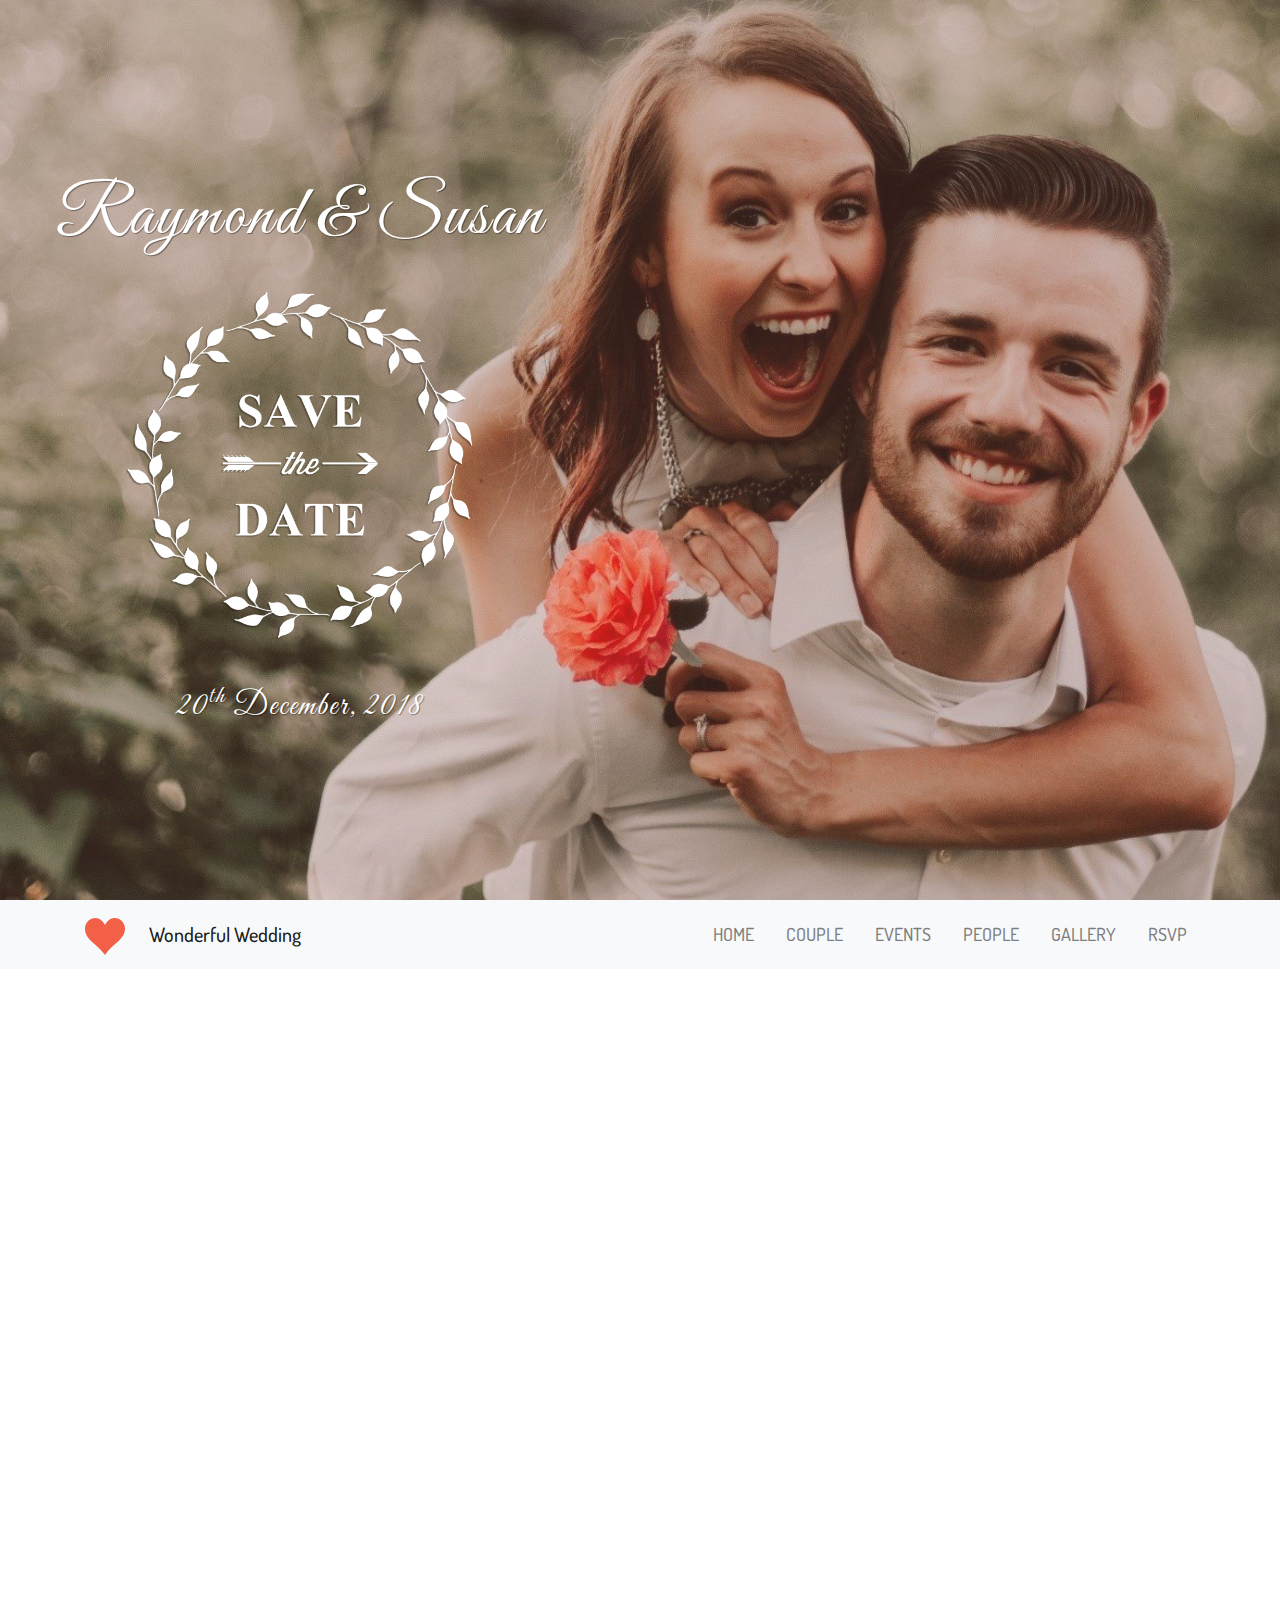
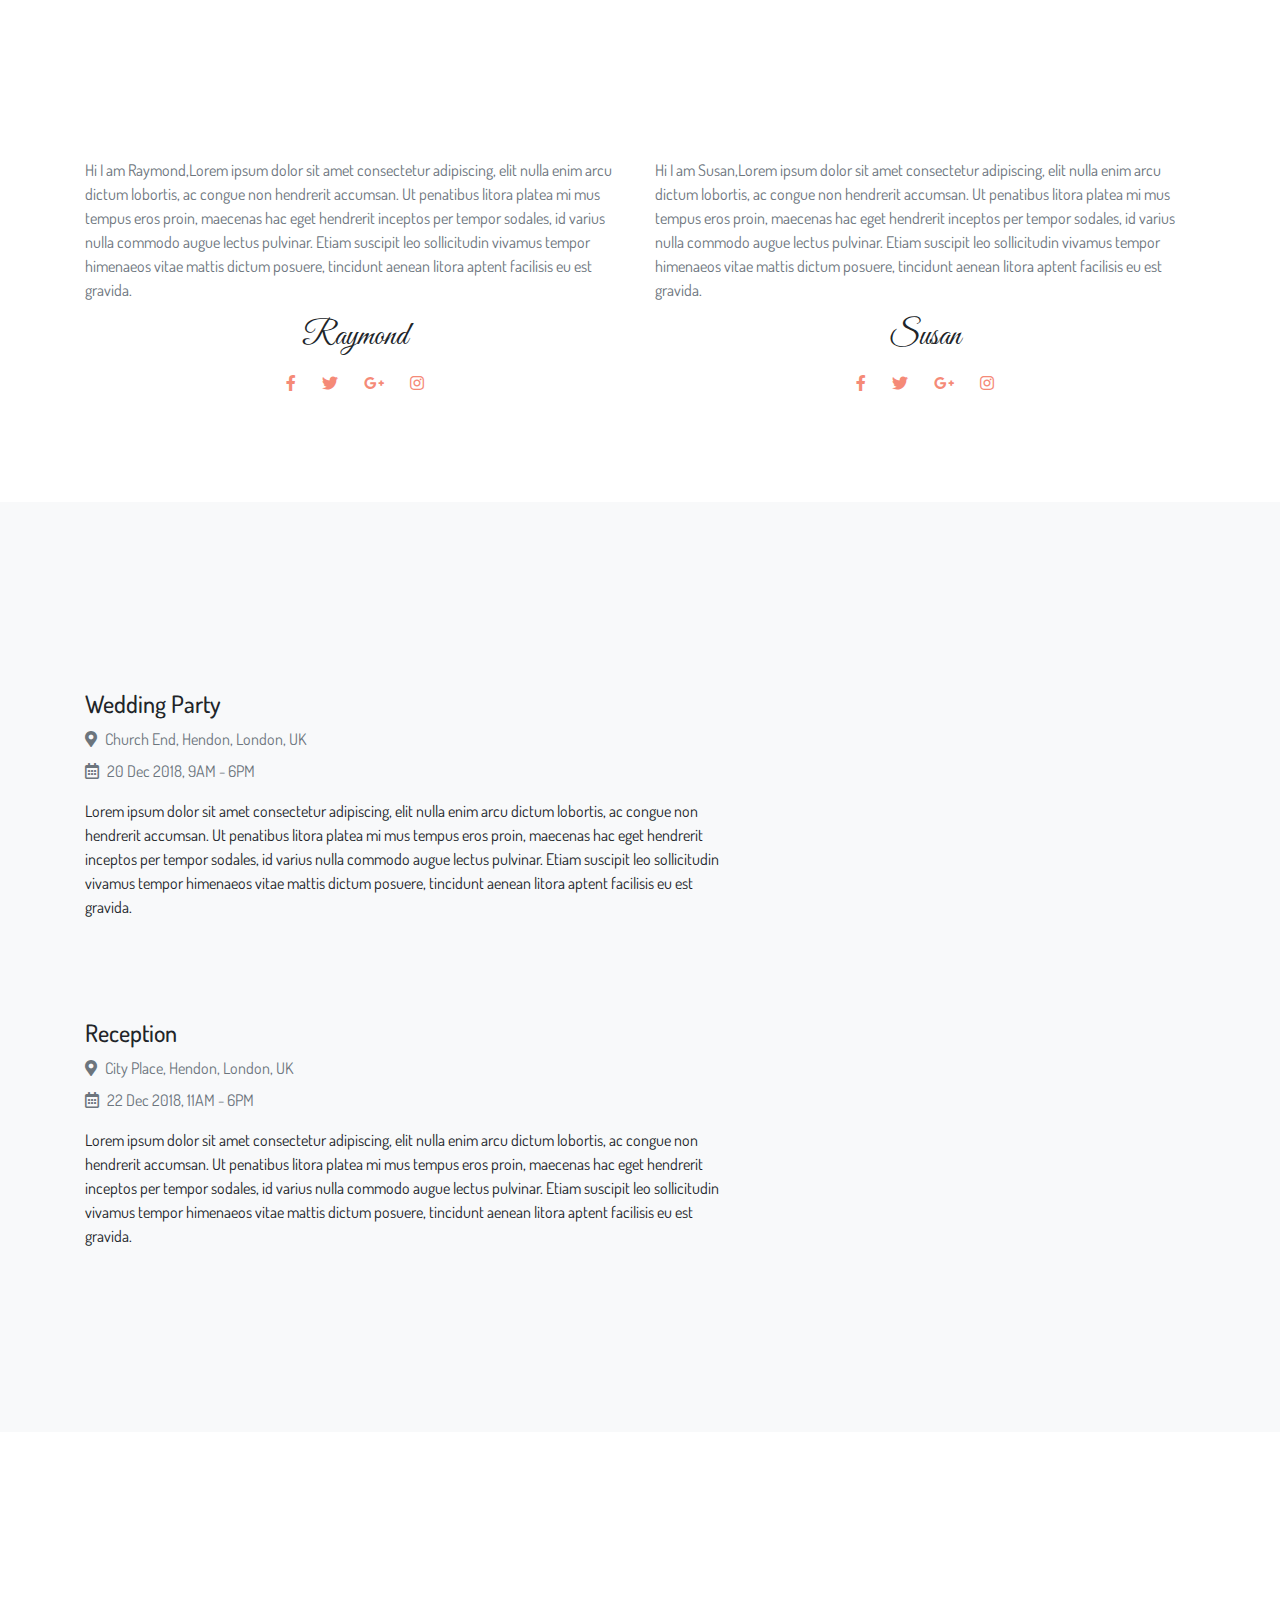
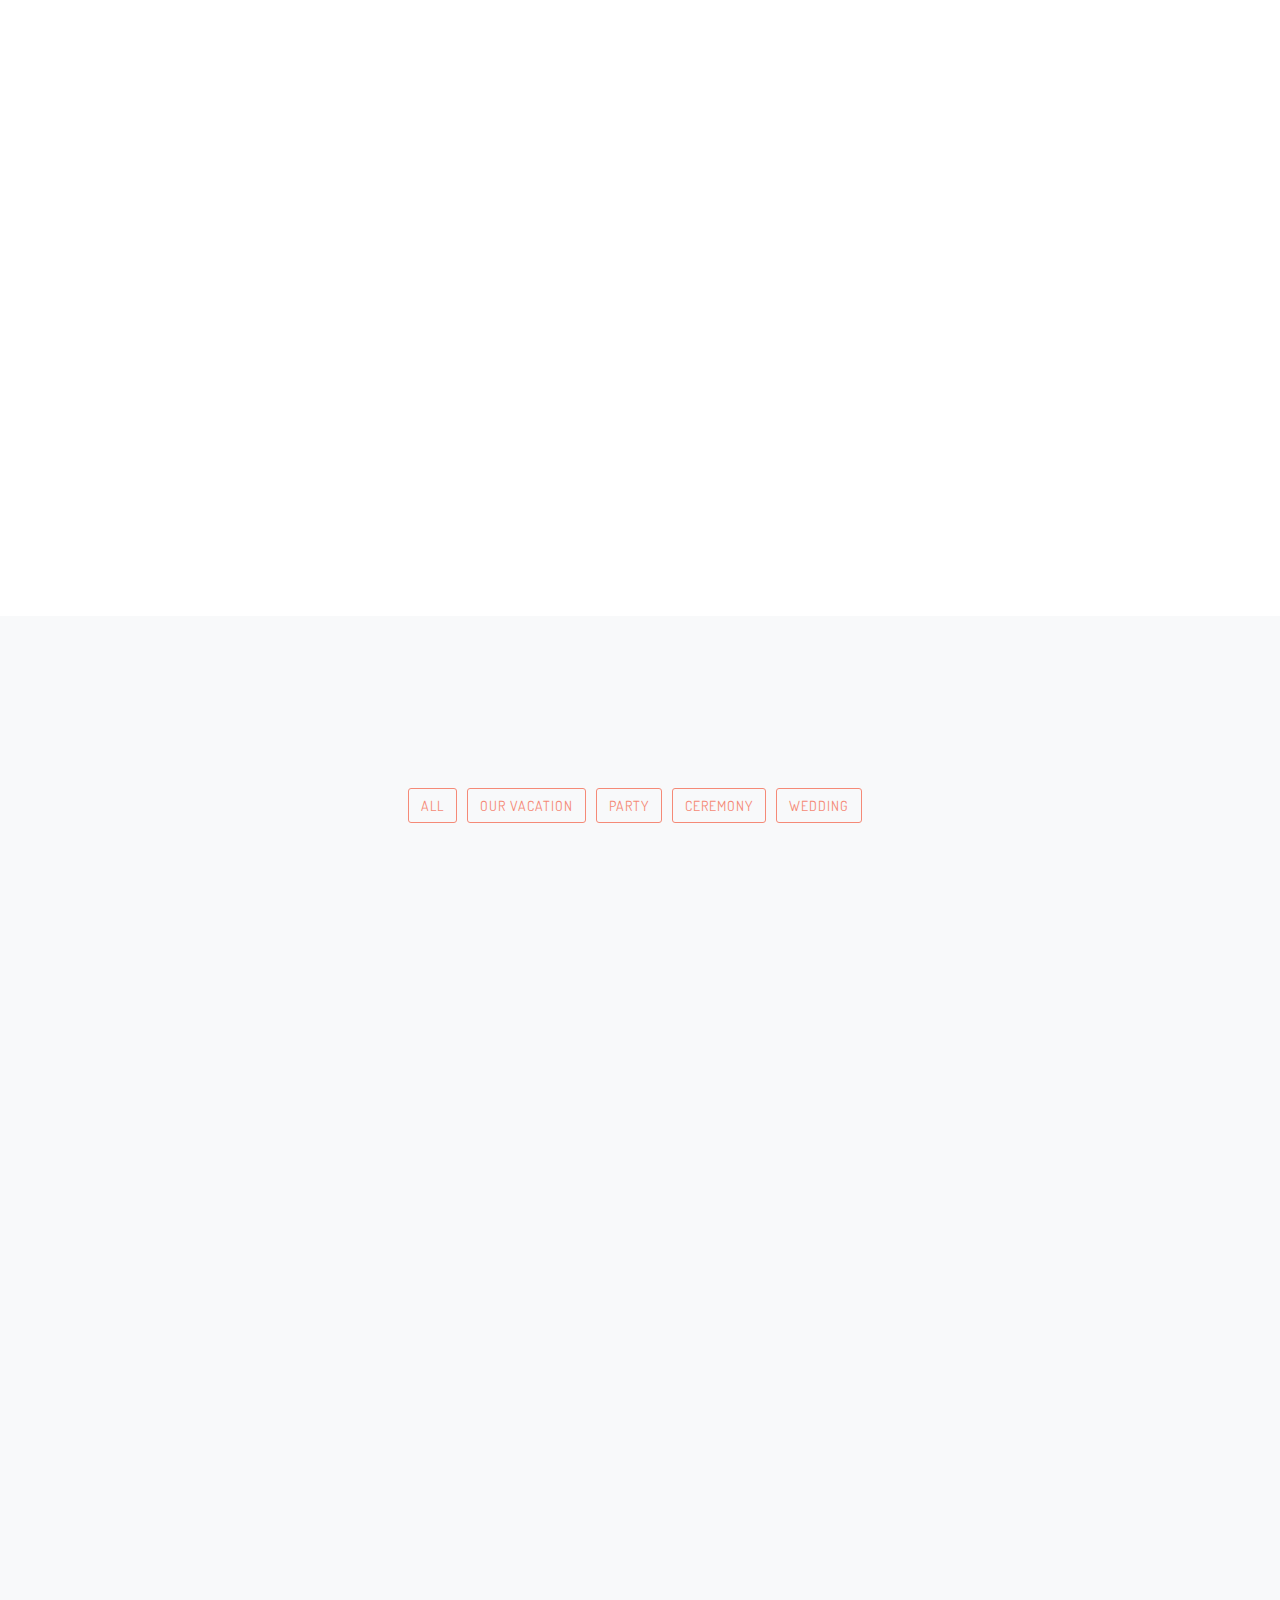
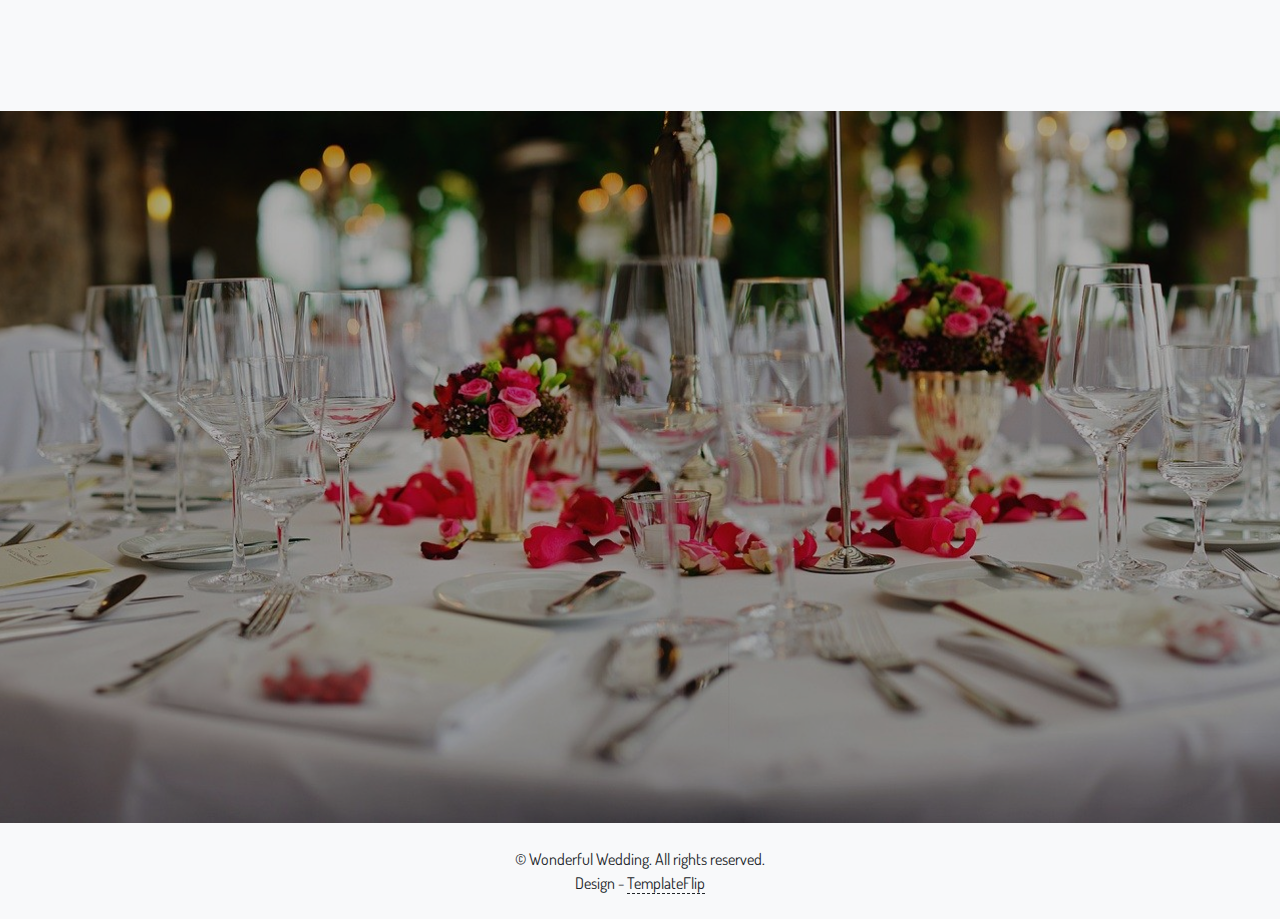
<file: New folder (2)/index.html>
<!DOCTYPE html>
<html lang="en-US">
  <head>
    <meta charset="UTF-8">
    <meta http-equiv="X-UA-Compatible" content="IE=edge">
    <meta name="viewport" content="width=device-width, initial-scale=1">
    <title>Wonderful Wedding</title>
    <link rel="preconnect" href="https://fonts.gstatic.com" crossorigin="crossorigin"/>
    <link rel="preload" as="style" href="https://fonts.googleapis.com/css2?family=Dosis:wght@400;500&amp;display=swap"/>
    <link rel="stylesheet" href="https://fonts.googleapis.com/css2?family=Dosis:wght@400;500&amp;display=swap" media="print" onload="this.media='all'"/>
    <noscript>
      <link rel="stylesheet" href="https://fonts.googleapis.com/css2?family=Dosis:wght@400;500&amp;display=swap"/>
    </noscript>
    <link rel="preconnect" href="https://fonts.gstatic.com" crossorigin="crossorigin"/>
    <link rel="preload" as="style" href="https://fonts.googleapis.com/css2?family=Great+Vibes&amp;display=swap"/>
    <link rel="stylesheet" href="https://fonts.googleapis.com/css2?family=Great+Vibes&amp;display=swap" media="print" onload="this.media='all'"/>
    <noscript>
      <link rel="stylesheet" href="https://fonts.googleapis.com/css2?family=Great+Vibes&amp;display=swap"/>
    </noscript>
    <link rel="apple-touch-icon" sizes="180x180" href="images/favicon/apple-touch-icon.png">
    <link rel="icon" type="image/png" sizes="32x32" href="images/favicon/favicon-32x32.png">
    <link rel="icon" type="image/png" sizes="16x16" href="images/favicon/favicon-16x16.png">
    <link href="css/bootstrap.min.css?ver=1.1.0" rel="stylesheet">
    <link href="css/font-awesome/css/all.min.css?ver=1.1.0" rel="stylesheet">
    <link href="css/aos.css?ver=1.1.0" rel="stylesheet">
    <link href="css/ekko-lightbox.css?ver=1.1.0" rel="stylesheet">
    <link href="css/main.css?ver=1.1.0" rel="stylesheet">
    <noscript>
      <style type="text/css">
        [data-aos] {
            opacity: 1 !important;
            transform: translate(0) scale(1) !important;
        }
      </style>
    </noscript>
  </head>
  <body id="top">
    <header></header>
    <div class="page-content">
      <div class="div">
<div class="ww-home-page" id="home">
  <div class="ww-wedding-announcement d-flex align-items-center justify-content-start">
    <div class="container ww-announcement-container">
      <p class="ww-couple-name ww-title" data-aos="zoom-in-down" data-aos-delay="300" data-aos-duration="1000">Raymond & Susan</p><img class="img-fluid mt-1" src="images/laurel-1.png" alt="Heart" data-aos="zoom-in-down" data-aos-delay="300" data-aos-duration="1000"/>
      <p class="h2 mt-5 ww-title" data-aos="zoom-in-down" data-aos-delay="300" data-aos-duration="1000" data-aos-offset="10">20<sup>th</sup> December, 2018</p>
    </div>
  </div>
</div>
<div class="ww-nav-bar sticky-top bg-light">
  <nav class="navbar navbar-expand-lg navbar-light">
    <div class="container"><a href="#"><svg class="heart" viewBox="0 0 32 29.6"><path d="M23.6,0c-3.4,0-6.3,2.7-7.6,5.6C14.7,2.7,11.8,0,8.4,0C3.8,0,0,3.8,0,8.4c0,9.4,9.5,11.9,16,21.2c6.1-9.3,16-12.1,16-21.2C32,3.8,28.2,0,23.6,0z"/>
</svg></a>
      <h1 class="h2"><a class="pl-4 navbar-brand" href="#">Wonderful Wedding</a></h1>
      <button class="navbar-toggler" type="button" data-toggle="collapse" data-target="#ww-navbarNav" aria-controls="ww-navbarNav" aria-expanded="false" aria-label="Toggle navigation"><span class="navbar-toggler-icon"></span></button>
      <div class="collapse navbar-collapse text-uppercase" id="ww-navbarNav">
        <ul class="navbar-nav ml-auto">
          <li class="nav-item"><a class="nav-link smooth-scroll" href="#home">Home</a></li>
          <li class="nav-item"><a class="nav-link smooth-scroll" href="#couple">Couple</a></li>
          <li class="nav-item"><a class="nav-link smooth-scroll" href="#events">Events</a></li>
          <li class="nav-item"><a class="nav-link smooth-scroll" href="#people">People</a></li>
          <li class="nav-item"><a class="nav-link smooth-scroll" href="#gallery">Gallery</a></li>
          <li class="nav-item"><a class="nav-link smooth-scroll" href="#rsvp">RSVP</a></li>
        </ul>
      </div>
    </div>
  </nav>
</div>
<div class="ww-section" id="couple">
  <div class="container">
    <h2 class="h1 text-center pb-3 ww-title" data-aos="zoom-in-down" data-aos-duration="1000">Groom & Bride</h2>
    <div class="row text-center">
      <div class="col-md-6">
        <div class="mt-3"><img class="img-fluid" src="images/groom.jpg" alt="Groom" data-aos="flip-left" data-aos-duration="1000"/>
          <p class="pt-3 text-left text-muted">Hi I am Raymond,Lorem ipsum dolor sit amet consectetur adipiscing, elit nulla enim arcu dictum lobortis, ac congue non hendrerit accumsan. Ut penatibus litora platea mi mus tempus eros proin, maecenas hac eget hendrerit inceptos per tempor sodales, id varius nulla commodo augue lectus pulvinar. Etiam suscipit leo sollicitudin vivamus tempor himenaeos vitae mattis dictum posuere, tincidunt aenean litora aptent facilisis eu est gravida.</p>
          <h3 class="h2 ww-title">Raymond</h3>
          <div class="ww-social-links"><a class="btn btn-link" href="#"><i class="fab fa-facebook-f" aria-hidden="true"></i></a><a class="btn btn-link" href="#"><i class="fab fa-twitter" aria-hidden="true"></i></a><a class="btn btn-link" href="#"><i class="fab fa-google-plus-g" aria-hidden="true"></i></a><a class="btn btn-link" href="#"><i class="fab fa-instagram" aria-hidden="true"></i></a></div>
        </div>
      </div>
      <div class="col-md-6">
        <div class="mt-3"><img class="img-fluid" src="images/bride.jpg" alt="Bride" data-aos="flip-right" data-aos-duration="1000"/>
          <p class="pt-3 text-left text-muted">Hi I am Susan,Lorem ipsum dolor sit amet consectetur adipiscing, elit nulla enim arcu dictum lobortis, ac congue non hendrerit accumsan. Ut penatibus litora platea mi mus tempus eros proin, maecenas hac eget hendrerit inceptos per tempor sodales, id varius nulla commodo augue lectus pulvinar. Etiam suscipit leo sollicitudin vivamus tempor himenaeos vitae mattis dictum posuere, tincidunt aenean litora aptent facilisis eu est gravida.</p>
          <h3 class="h2 ww-title">Susan</h3>
          <div class="ww-social-links"><a class="btn btn-link" href="#"><i class="fab fa-facebook-f" aria-hidden="true"></i></a><a class="btn btn-link" href="#"><i class="fab fa-twitter" aria-hidden="true"></i></a><a class="btn btn-link" href="#"><i class="fab fa-google-plus-g" aria-hidden="true"></i></a><a class="btn btn-link" href="#"><i class="fab fa-instagram" aria-hidden="true"></i></a></div>
        </div>
      </div>
    </div>
  </div>
</div>
<div class="ww-section bg-light" id="events">
  <div class="container ww-wedding-event">
    <h2 class="h1 text-center pb-3 ww-title" data-aos="zoom-in-down" data-aos-duration="1000">Wedding Events</h2>
    <div class="row">
      <div class="col-md-7 col-sm-12">
        <div class="my-3">
          <div class="h4">Wedding Party</div>
          <ul>
            <li><i class="text-muted fas fa-map-marker-alt"></i><span class="pl-2 text-muted">Church End, Hendon, London, UK</span></li>
            <li class="pt-2"><i class="text-muted far fa-calendar-alt"></i><span class="pl-2 text-muted">20 Dec 2018, 9AM - 6PM</span></li>
          </ul>
          <p>Lorem ipsum dolor sit amet consectetur adipiscing, elit nulla enim arcu dictum lobortis, ac congue non hendrerit accumsan. Ut penatibus litora platea mi mus tempus eros proin, maecenas hac eget hendrerit inceptos per tempor sodales, id varius nulla commodo augue lectus pulvinar. Etiam suscipit leo sollicitudin vivamus tempor himenaeos vitae mattis dictum posuere, tincidunt aenean litora aptent facilisis eu est gravida.</p>
        </div>
      </div>
      <div class="col-md-5 col-sm-12">
        <div class="my-3"><img class="img-fluid" src="images/wedding-party.jpg" alt="Wedding Party" data-aos="fade-down-right" data-aos-duration="1000"/></div>
      </div>
    </div>
    <div class="row">
      <div class="col-md-7 col-sm-12">
        <div class="my-3">
          <div class="h4">Reception</div>
          <ul>
            <li><i class="text-muted fas fa-map-marker-alt "></i><span class="pl-2 text-muted">City Place, Hendon, London, UK</span></li>
            <li class="pt-2"><i class="text-muted far fa-calendar-alt "></i><span class="pl-2 text-muted">22 Dec 2018, 11AM - 6PM</span></li>
          </ul>
          <p>Lorem ipsum dolor sit amet consectetur adipiscing, elit nulla enim arcu dictum lobortis, ac congue non hendrerit accumsan. Ut penatibus litora platea mi mus tempus eros proin, maecenas hac eget hendrerit inceptos per tempor sodales, id varius nulla commodo augue lectus pulvinar. Etiam suscipit leo sollicitudin vivamus tempor himenaeos vitae mattis dictum posuere, tincidunt aenean litora aptent facilisis eu est gravida.</p>
        </div>
      </div>
      <div class="col-md-5 col-sm-12">
        <div class="my-3"><img class="img-fluid" src="images/reception.jpg" alt="Reception" data-aos="fade-up-right" data-aos-duration="1000"/></div>
      </div>
    </div>
  </div>
</div>
<div class="ww-section" id="people">
  <div class="container ww-couple-friends">
    <h2 class="h1 text-center pt-3 ww-title" data-aos="zoom-in-down" data-aos-duration="1000">Groomsmen & Bridesmaids</h2>
    <div class="carousel slide" id="ww-carouselIndicator" data-ride="carousel" data-aos="zoom-in-up" data-aos-duration="1000">
      <ol class="carousel-indicators">
        <li class="active" data-target="#ww-carouselIndicator" data-slide-to="0"></li>
        <li data-target="#ww-carouselIndicator" data-slide-to="1"></li>
      </ol>
      <div class="carousel-inner">
        <div class="carousel-item active">
          <div class="row">
            <div class="col-md-4">
              <div class="card d-block mb-3"><img class="card-img-top" src="images/groom-men-1.jpg" alt="Groom Men 1"/>
                <div class="card-body text-center">
                  <div class="h5">Bryan Berry</div>
                  <p class="mb-0 text-muted">Best Friend</p>
                  <p class="text-muted">Groomsmen</p>
                  <div class="ww-social-links"><a class="btn btn-link" href="#"><i class="fab fa-facebook-f" aria-hidden="true"></i></a><a class="btn btn-link" href="#"><i class="fab fa-twitter" aria-hidden="true"></i></a><a class="btn btn-link" href="#"><i class="fab fa-google-plus-g" aria-hidden="true"></i></a><a class="btn btn-link" href="#"><i class="fab fa-instagram" aria-hidden="true"></i></a></div>
                </div>
              </div>
            </div>
            <div class="col-md-4">
              <div class="card d-block mb-3"><img class="card-img-top" src="images/groom-men-2.jpg" alt="Groom Men 2"/>
                <div class="card-body text-center">
                  <div class="h5 text-center">Kevin Johnston</div>
                  <p class="mb-0 text-muted">Room Mate</p>
                  <p class="text-muted">Groomsmen</p>
                  <div class="ww-social-links"><a class="btn btn-link" href="#"><i class="fab fa-facebook-f" aria-hidden="true"></i></a><a class="btn btn-link" href="#"><i class="fab fa-twitter" aria-hidden="true"></i></a><a class="btn btn-link" href="#"><i class="fab fa-google-plus-g" aria-hidden="true"></i></a><a class="btn btn-link" href="#"><i class="fab fa-instagram" aria-hidden="true"></i></a></div>
                </div>
              </div>
            </div>
            <div class="col-md-4">
              <div class="card d-block mb-3"><img class="card-img-top" src="images/groom-men-3.jpg" alt="Groom Men 3"/>
                <div class="card-body text-center">
                  <div class="h5 text-center">Arthur Wright</div>
                  <p class="mb-0 text-muted">Friend</p>
                  <p class="text-muted">Groomsmen</p>
                  <div class="ww-social-links"><a class="btn btn-link" href="#"><i class="fab fa-facebook-f" aria-hidden="true"></i></a><a class="btn btn-link" href="#"><i class="fab fa-twitter" aria-hidden="true"></i></a><a class="btn btn-link" href="#"><i class="fab fa-google-plus-g" aria-hidden="true"></i></a><a class="btn btn-link" href="#"><i class="fab fa-instagram" aria-hidden="true"></i></a></div>
                </div>
              </div>
            </div>
          </div>
        </div>
        <div class="carousel-item">
          <div class="row">
            <div class="col-md-4">
              <div class="card d-block mb-3"><img class="card-img-top" src="images/bride-maid-1.jpg" alt="Bride Maid 1"/>
                <div class="card-body text-center">
                  <div class="h5">Rachel Lawson</div>
                  <p class="mb-0 text-muted">Best Friend</p>
                  <p class="text-muted">Bridesmaids</p>
                  <div class="ww-social-links"><a class="btn btn-link" href="#"><i class="fab fa-facebook-f" aria-hidden="true"></i></a><a class="btn btn-link" href="#"><i class="fab fa-twitter" aria-hidden="true"></i></a><a class="btn btn-link" href="#"><i class="fab fa-google-plus-g" aria-hidden="true"></i></a><a class="btn btn-link" href="#"><i class="fab fa-instagram" aria-hidden="true"></i></a></div>
                </div>
              </div>
            </div>
            <div class="col-md-4">
              <div class="card d-block mb-3"><img class="card-img-top" src="images/bride-maid-2.jpg" alt="Bride Maid 2"/>
                <div class="card-body text-center">
                  <div class="h5 text-center">Betty George</div>
                  <p class="mb-0 text-muted">Room Mate</p>
                  <p class="text-muted">Bridesmaids</p>
                  <div class="ww-social-links"><a class="btn btn-link" href="#"><i class="fab fa-facebook-f" aria-hidden="true"></i></a><a class="btn btn-link" href="#"><i class="fab fa-twitter" aria-hidden="true"></i></a><a class="btn btn-link" href="#"><i class="fab fa-google-plus-g" aria-hidden="true"></i></a><a class="btn btn-link" href="#"><i class="fab fa-instagram" aria-hidden="true"></i></a></div>
                </div>
              </div>
            </div>
            <div class="col-md-4">
              <div class="card d-block mb-3"><img class="card-img-top" src="images/bride-maid-3.jpg" alt="Bride Maid 3"/>
                <div class="card-body text-center">
                  <div class="h5 text-center">Emma Snyder</div>
                  <p class="mb-0 text-muted">Friend</p>
                  <p class="text-muted">Bridesmaids</p>
                  <div class="ww-social-links"><a class="btn btn-link" href="#"><i class="fab fa-facebook-f" aria-hidden="true"></i></a><a class="btn btn-link" href="#"><i class="fab fa-twitter" aria-hidden="true"></i></a><a class="btn btn-link" href="#"><i class="fab fa-google-plus-g" aria-hidden="true"></i></a><a class="btn btn-link" href="#"><i class="fab fa-instagram" aria-hidden="true"></i></a></div>
                </div>
              </div>
            </div>
          </div>
        </div>
      </div>
    </div>
  </div>
</div>
<div class="ww-section bg-light" id="gallery">
  <div class="ww-photo-gallery">
    <div class="container">
      <h2 class="h1 text-center pb-3 ww-title" data-aos="zoom-in-down" data-aos-duration="1000">Photo Gallery</h2>
      <div class="col-md-12 text-center ww-category-filter mb-4"><a class="btn btn-outline-primary ww-filter-button" href="#" data-filter="all">All</a><a class="btn btn-outline-primary ww-filter-button" href="#" data-filter="vacation">Our Vacation</a><a class="btn btn-outline-primary ww-filter-button" href="#" data-filter="party">Party</a><a class="btn btn-outline-primary ww-filter-button" href="#" data-filter="ceremony">Ceremony</a><a class="btn btn-outline-primary ww-filter-button" href="#" data-filter="wedding">Wedding</a></div>
      <div class="ww-gallery" data-aos="fade-zoom-in" data-aos-easing="ease-in-back" data-aos-delay="300" data-aos-duration="1000" data-aos-offset="0">
        <div class="card-columns">
          <div class="card" data-groups="[&quot;vacation&quot;,&quot;ceremony&quot;]"><a href="images/gallery-pic-1.jpg" data-toggle="lightbox" data-gallery="ww-gallery"><img class="img-fluid" src="images/gallery-pic-1.jpg" alt="Gallery Pic 1"/></a></div>
          <div class="card" data-groups="[&quot;party&quot;,&quot;wedding&quot;]"><a href="images/gallery-pic-2.jpg" data-toggle="lightbox" data-gallery="ww-gallery"><img class="img-fluid" src="images/gallery-pic-2.jpg" alt="Gallery Pic 2"/></a></div>
          <div class="card" data-groups="[&quot;vacation&quot;]"><a href="images/gallery-pic-3.jpg" data-toggle="lightbox" data-gallery="ww-gallery"><img class="img-fluid" src="images/gallery-pic-3.jpg" alt="Gallery Pic 3"/></a></div>
          <div class="card" data-groups="[&quot;party&quot;,&quot;vacation&quot;]"><a href="images/gallery-pic-4.jpg" data-toggle="lightbox" data-gallery="ww-gallery"><img class="img-fluid" src="images/gallery-pic-4.jpg" alt="Gallery Pic 4"/></a></div>
          <div class="card" data-groups="[&quot;vacation&quot;]"><a href="images/gallery-pic-5.jpg" data-toggle="lightbox" data-gallery="ww-gallery"><img class="img-fluid" src="images/gallery-pic-5.jpg" alt="Gallery Pic 5"/></a></div>
          <div class="card" data-groups="[&quot;wedding&quot;,&quot;ceremony&quot;,&quot;party&quot;]"><a href="images/gallery-pic-6.jpg" data-toggle="lightbox" data-gallery="ww-gallery"><img class="img-fluid" src="images/gallery-pic-6.jpg" alt="Gallery Pic 6"/></a></div>
          <div class="card" data-groups="[&quot;vacation&quot;]"><a href="images/gallery-pic-7.jpg" data-toggle="lightbox" data-gallery="ww-gallery"><img class="img-fluid" src="images/gallery-pic-7.jpg" alt="Gallery Pic 7"/></a></div>
          <div class="card" data-groups="[&quot;wedding&quot;,&quot;party&quot;]"><a href="images/gallery-pic-8.jpg" data-toggle="lightbox" data-gallery="ww-gallery"><img class="img-fluid" src="images/gallery-pic-8.jpg" alt="Gallery Pic 8"/></a></div>
        </div>
      </div>
    </div>
  </div>
</div>
<div class="ww-section ww-rsvp-detail text-white" id="rsvp">
  <div class="container" data-aos="zoom-in-up" data-aos-duration="1000">
    <div class="col text-center">
      <h2 class="h1 ww-title pb-3" data-aos="zoom-in-down" data-aos-duration="1000">Join Our Party</h2>
    </div>
    <div class="row ww-rsvp-form">
      <div class="col-md-10">
        <div class="card-body">
          <form action="https://formspree.io/example@email.com" method="POST">
            <div class="row">
              <div class="col md-6 pb-3">
                <div class="form-group">
                  <label for="name-input">Your Name*</label>
                  <input class="form-control" id="name-input" type="text" name="name" required="required"/>
                </div>
              </div>
              <div class="col-md-6 pb-3">
                <div class="form-group">
                  <label for="email-input">Your Email*</label>
                  <input class="form-control" id="email-input" type="email" name="_replyto" required="required"/>
                </div>
              </div>
            </div>
            <div class="row">
              <div class="col md-6 pb-3">
                <div class="form-group">
                  <label for="guest-input">Number of Guests</label>
                  <select class="form-control" id="guest-input" name="guest">
                    <option value="1">One</option>
                    <option value="2">Two</option>
                    <option value="3">Three</option>
                    <option value="4">Four</option>
                  </select>
                </div>
              </div>
              <div class="col-md-6 pb-3">
                <div class="form-group">
                  <label for="events-input">I am Attending</label>
                  <select class="form-control" id="events-input" name="events">
                    <option value="all-event">All Events</option>
                    <option value="wedding-ceremony">Wedding ceremony</option>
                    <option value="reception-party">Reception Party</option>
                  </select>
                </div>
              </div>
            </div>
            <div class="row">
              <div class="col">
                <div class="form-group">
                  <label for="message-input">Your Message</label>
                  <textarea class="form-control" id="message-input" name="message" rows="4"></textarea>
                </div>
              </div>
            </div>
            <div class="row">
              <div class="col text-center">
                <button class="btn btn-primary btn-submit" type="submit">Send</button>
              </div>
            </div>
          </form>
        </div>
      </div>
    </div>
  </div>
</div>
<div class="ww-footer bg-light">
  <div class="container text-center py-4">
    <p class="my-0">&copy; Wonderful Wedding. All rights reserved.</p>
    <p class="mb-0">Design - <a class="credit" href="https://templateflip.com" target="_blank">TemplateFlip</a></p>
  </div>
</div></div>
    </div>
    <footer></footer>
    <script src="scripts/jquery.min.js?ver=1.1.0"></script>
    <script src="scripts/bootstrap.bundle.min.js?ver=1.1.0"></script>
    <script src="scripts/aos.js?ver=1.1.0"></script>
    <script src="scripts/ekko-lightbox.min.js?ver=1.1.0"></script>
    <script src="scripts/main.js?ver=1.1.0"></script>
  </body>
</html>
</file>
<file: css/main.css>
body {
  font-family: "Montserrat", sans-serif; }

/*Header Style*/
header {
  background: url("../images/da-img-1.jpg") no-repeat center center;
  position: relative;
  height: 100vh;
  min-height: 600px;
  max-height: 1080px;
  background-size: cover; }

a.navbar-brand {
  color: rgba(255, 255, 255, 0.85) !important;
  font-weight: 500; }
  a.navbar-brand:hover, a.navbar-brand:active {
    color: #fff !important; }

.navbar-dark .navbar-nav .nav-link {
  color: rgba(255, 255, 255, 0.85);
  letter-spacing: 1.5px;
  font-size: 0.95rem;
  line-height: 3;
  font-weight: 500; }
  .navbar-dark .navbar-nav .nav-link:hover, .navbar-dark .navbar-nav .nav-link:active {
    color: #fff; }

.da-home-page-text {
  color: #fff; }
  .da-home-page-text h2 {
    font-weight: 500; }
  .da-home-page-text h3 {
    line-height: 1.5; }

@media (max-width: 575.98px) {
  .da-home-page-text .display-3 {
    font-size: 2.5rem; }
  .da-home-page-text h3 {
    font-size: 1rem; } }

/*Projects Style*/
.da-projects .da-project-1 {
  position: relative;
  min-height: 450px;
  background-size: cover;
  background-image: center center; }

.da-projects .da-project-2 {
  position: relative;
  min-height: 450px;
  background-size: cover;
  background-image: center center; }

@media (max-width: 992px) {
  .da-projects .da-project-icon {
    margin-right: 15px; } }

/* Expertise Skills Style */
.da-expertise .da-exp-skills {
  padding: 70px 40px 60px 40px; }

.da-expertise .progress-bar {
  transform: scaleX(0);
  transition: transform 2s ease-in-out;
  transform-origin: 0% 0%; }

.da-expertise .aos-animate {
  transform: scaleX(1); }

.da-expertise .da-exp-image {
  background-image: center center;
  background-size: cover;
  min-height: 450px; }

/*Team Carousel Style*/
.da-team .carousel-indicators {
  bottom: 0px; }
  .da-team .carousel-indicators li {
    background-color: #3d3f4c; }
  .da-team .carousel-indicators .active {
    background-color: #26b7a0; }

/*Image Gallery Style*/
.da-gallery .card-columns .card {
  border: none;
  border-radius: none; }

@media (max-width: 992px) {
  .da-gallery .card-columns {
    -moz-column-count: 2;
         column-count: 2; } }

@media (max-width: 576px) {
  .da-gallery .card-columns {
    -moz-column-count: 1;
         column-count: 1; } }

/* Company Brand Style */
.da-company-brand img {
  opacity: 0.6;
  width: 90%; }

.da-company-brand img:hover {
  opacity: 1; }

/*Contact Style*/
.da-contact {
  background: url("../images/staticmap.png") no-repeat center center;
  position: relative;
  min-height: 700px;
  background-size: cover; }
  .da-contact .da-contact-detail {
    padding: 8% 0 8% 1%; }
    @media (max-width: 992px) {
      .da-contact .da-contact-detail {
        padding: 15% 0 5% 1%; } }
    @media (max-width: 767px) {
      .da-contact .da-contact-detail {
        padding: 15px 0px 15px 0px; } }

/*Footer*/
footer .da-social-link {
  color: #fff;
  text-decoration: none; }

footer ul {
  padding: 0; }
  footer ul li {
    list-style-type: none; }

/* Credit Style */
a.credit {
  color: inherit;
  border-bottom: 1px dashed;
  text-decoration: none;
  cursor: pointer; }

/*Scroll Top Style*/
#scrolltop {
  display: none;
  position: fixed;
  bottom: 20px;
  right: 20px; }
  #scrolltop .btn {
    border-radius: 50%; }

.icon {
  display: inline-flex;
  align-self: center;
  position: relative; }

/*Common Style*/
.da-section {
  padding: 100px 0; }
</file>
<file: New folder (2)/css/main.css>
body {
  font-family: "Dosis", sans-serif; }

/* Home Page Style */
.ww-home-page {
  background: url("../images/home-img.jpg") no-repeat center center;
  background-size: cover;
  background-position: 70%;
  height: 100vh;
  min-height: 480px;
  max-height: 1080px; }
  .ww-home-page .ww-wedding-announcement {
    width: 100%;
    max-width: 1600px;
    margin: 0 auto;
    height: 100%;
    color: #fff;
    text-shadow: 1px 1px 1px rgba(0, 0, 0, 0.4);
    letter-spacing: 2px; }
    .ww-home-page .ww-wedding-announcement .ww-announcement-container {
      max-width: 600px;
      text-align: center;
      margin-left: 0;
      z-index: 999; }
    .ww-home-page .ww-wedding-announcement img {
      max-height: 350px;
      width: auto; }
      @media (max-width: 480px) {
        .ww-home-page .ww-wedding-announcement img {
          max-height: 250px;
          width: auto; } }
    .ww-home-page .ww-wedding-announcement .ww-couple-name {
      font-size: 70px; }
      @media (max-width: 576px) {
        .ww-home-page .ww-wedding-announcement .ww-couple-name {
          font-size: 50px; } }

.ww-home-page:before {
  content: "";
  background-color: rgba(245, 138, 119, 0.2);
  width: 100%;
  height: 100%;
  height: 100vh;
  min-height: 480px;
  max-height: 1080px;
  position: absolute;
  left: 0;
  top: 0; }

/* Nav Bar Style */
.ww-nav-bar .heart {
  fill: #f26147;
  position: relative;
  top: 2px;
  width: 40px;
  -webkit-animation: pulse 1s ease infinite;
          animation: pulse 1s ease infinite; }

@-webkit-keyframes pulse {
  0% {
    transform: scale(1); }
  50% {
    transform: scale(1.3); }
  100% {
    transform: scale(1); } }

@keyframes pulse {
  0% {
    transform: scale(1); }
  50% {
    transform: scale(1.3); }
  100% {
    transform: scale(1); } }

.ww-nav-bar .nav-item {
  font-size: 18px;
  padding: 5px 0 5px 16px;
  font-weight: 500; }

/* Wedding Event Style */
.ww-wedding-event ul {
  list-style: none;
  padding-left: 0; }

/* Couple Friends Style  */
.ww-couple-friends .carousel {
  padding: 40px 0; }

.ww-couple-friends .carousel-indicators {
  bottom: 0px; }
  .ww-couple-friends .carousel-indicators li {
    background-color: #6c757d; }
  .ww-couple-friends .carousel-indicators .active {
    background-color: #f58a77; }

/* Photo Gallery Style */
.ww-photo-gallery .ww-category-filter a {
  display: inline-block;
  margin: 0 10px 6px 0;
  font-size: 14px;
  text-transform: uppercase;
  letter-spacing: 1px;
  border-radius: 3px; }

.ww-photo-gallery .ww-gallery {
  min-height: 500px; }

.ww-photo-gallery .card-columns .card {
  border: none;
  margin-bottom: 15px;
  border-radius: none; }

@media (max-width: 992px) {
  .ww-photo-gallery .card-columns {
    -moz-column-count: 2;
         column-count: 2; } }

@media (max-width: 576px) {
  .ww-photo-gallery .card-columns {
    -moz-column-count: 1;
         column-count: 1; } }

/* RSVP Style */
.ww-rsvp-detail {
  background: url("../images/rsvp-img.jpg") no-repeat center center;
  background-size: cover;
  min-height: 500px;
  position: relative; }
  .ww-rsvp-detail .ww-rsvp-form {
    padding-left: 20%; }
    @media (max-width: 768px) {
      .ww-rsvp-detail .ww-rsvp-form {
        padding-left: 10%; } }
    @media (max-width: 576px) {
      .ww-rsvp-detail .ww-rsvp-form {
        padding-left: 0%; } }
    .ww-rsvp-detail .ww-rsvp-form .form-control {
      background-color: rgba(222, 222, 222, 0.2);
      color: #fff;
      border: 1px solid rgba(255, 255, 255, 0.6); }
    .ww-rsvp-detail .ww-rsvp-form .form-control::-moz-placeholder {
      color: #dedede; }
    .ww-rsvp-detail .ww-rsvp-form .form-control:-ms-input-placeholder {
      color: #dedede; }
    .ww-rsvp-detail .ww-rsvp-form .form-control::placeholder {
      color: #dedede; }
    .ww-rsvp-detail .ww-rsvp-form select.form-control option {
      background: rgba(0, 0, 0, 0.3);
      color: #fff; }
    .ww-rsvp-detail .ww-rsvp-form .btn-submit {
      background-color: rgba(245, 138, 119, 0.8);
      padding: 0.45rem 1.5rem;
      border: 0; }

.ww-rsvp-detail:before {
  content: "";
  background-color: rgba(0, 0, 0, 0.3);
  width: 100%;
  height: 100%;
  position: absolute;
  left: 0;
  top: 0; }

/* Footer Style */
.ww-footer a.credit {
  color: inherit;
  border-bottom: 1px dashed;
  text-decoration: none;
  cursor: pointer; }

/* Common Style */
.ww-title {
  font-family: "Great Vibes", cursive; }

.ww-section {
  padding: 100px 0; }

.btn-primary {
  color: #fff; }

.btn-outline-primary:hover {
  color: #fff; }
</file>
